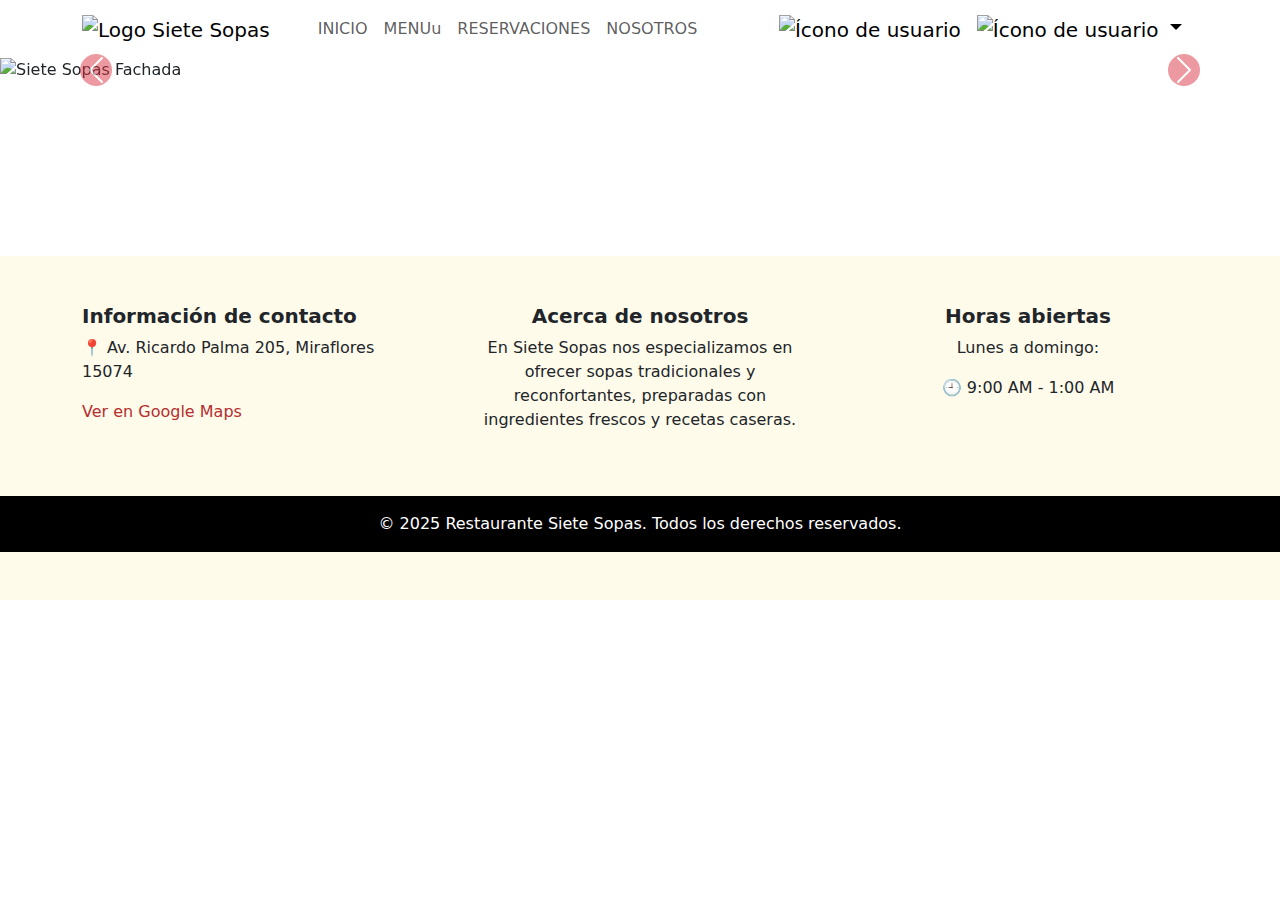
<file: src/main/resources/templates/index.html>
<!DOCTYPE html>
<html lang="es" xmlns:th="http://www.thymeleaf.org">
  <head>
    <meta charset="UTF-8" />
    <meta name="viewport" content="width=device-width, initial-scale=1.0" />
    <title>Inicio - Siete Sopas</title>

    <!-- Bootstrap CSS -->
    <link
      href="https://cdn.jsdelivr.net/npm/bootstrap@5.3.3/dist/css/bootstrap.min.css"
      rel="stylesheet" />
    <link rel="stylesheet" th:href="@{/css/styles.css}" />
  </head>

  <body>
    <!-- Navbar -->
    <header class="top-navbar">
      <nav class="navbar navbar-expand-lg navbar-light">
        <div class="container">
          <a class="navbar-brand" th:href="@{/}">
            <img th:src="@{/images/47sopas.png}" alt="Logo Siete Sopas" />
          </a>
          <button
            class="navbar-toggler"
            type="button"
            data-bs-toggle="collapse"
            data-bs-target="#navbarNav">
            <span class="navbar-toggler-icon"></span>
          </button>
          <div class="collapse navbar-collapse" id="navbarNav">
            <ul class="navbar-nav me-auto ms-4">
              <li class="nav-item">
                <a class="nav-link" th:href="@{/}">INICIO</a>
              </li>
              <li class="nav-item">
                <a class="nav-link" th:href="@{/menu}">MENUu</a>
              </li>
              <li class="nav-item">
                <a class="nav-link" th:href="@{/reservaciones}"
                  >RESERVACIONES</a
                >
              </li>
              <li class="nav-item">
                <a class="nav-link" th:href="@{/nosotros}">NOSOTROS</a>
              </li>
            </ul>
            <!-- Lógica de Login/Logout a la derecha -->
            <div sec:authorize="!isAuthenticated()">
              <a class="navbar-brand login-icon" th:href="@{/login}">
                <img th:src="@{/images/user3.png}" alt="Ícono de usuario" />
              </a>
            </div>
            <!-- Si el usuario SÍ está autenticado, dropdown con opciones -->
            <div sec:authorize="isAuthenticated()" class="dropdown">
              <a
                class="navbar-brand login-icon dropdown-toggle"
                href="#"
                role="button"
                data-bs-toggle="dropdown"
                aria-expanded="false">
                <img th:src="@{/images/user3.png}" alt="Ícono de usuario" />
              </a>
              <ul class="dropdown-menu dropdown-menu-end">
                <li>
                  <span class="dropdown-header"
                    >Hola,
                    <strong sec:authentication="name">Usuario</strong></span
                  >
                </li>
                <li><hr class="dropdown-divider" /></li>
                <li>
                  <a class="dropdown-item" th:href="@{/perfil}">Mi Perfil</a>
                </li>
                <li sec:authorize="hasRole('ADMIN')">
                  <a class="dropdown-item" th:href="@{/admin}">Panel Admin</a>
                </li>
                <li><hr class="dropdown-divider" /></li>
                <li>
                  <form
                    th:action="@{/logout}"
                    method="post"
                    class="d-inline w-100">
                    <button class="dropdown-item text-danger" type="submit">
                      Cerrar Sesión
                    </button>
                  </form>
                </li>
              </ul>
            </div>
          </div>
        </div>
      </nav>
    </header>

    <!-- Carrusel Responsive -->
    <div
      id="carruselPrincipal"
      class="carousel slide carousel-fade carrusel-solapado"
      data-bs-ride="carousel">
      <div class="carousel-inner">
        <!-- Slide 1 -->
        <div class="carousel-item active">
          <img
            th:src="@{/images/sede.jpg}"
            class="d-block w-100 img-fluid"
            alt="Siete Sopas Fachada" />
          <div class="carousel-caption custom-caption text-start">
            <h2 class="fw-bold">SEDE MIRAFLORES</h2>
            <p>Tradición peruana servida en cada plato y sopa</p>
            <a th:href="@{/reservaciones}" class="btn btn-success"
              >RESERVAR MESA</a
            >
          </div>
        </div>

        <!-- Slide 2 -->
        <div class="carousel-item">
          <img
            th:src="@{/images/menu1.jpg}"
            class="d-block w-100 img-fluid"
            alt="Plato de sopa" />
          <div class="carousel-caption custom-caption text-start">
            <h2 class="fw-bold">¡Tu mesa te espera!</h2>
            <p>Abiertos siempre, listos para servirte</p>
            <a th:href="@{/reservaciones}" class="btn btn-success"
              >RESERVAR MESA</a
            >
          </div>
        </div>
      </div>

      <!-- Controles -->
      <button
        class="carousel-control-prev"
        type="button"
        data-bs-target="#carruselPrincipal"
        data-bs-slide="prev">
        <span
          class="carousel-control-prev-icon bg-danger p-2 rounded-circle"></span>
      </button>
      <button
        class="carousel-control-next"
        type="button"
        data-bs-target="#carruselPrincipal"
        data-bs-slide="next">
        <span
          class="carousel-control-next-icon bg-danger p-2 rounded-circle"></span>
      </button>
    </div>

    <!-- Reel embed  -->
    <section id="menu" class="reel-section text-white py-5">
      <div class="container text-center">
        <h2 class="mb-4 text-white fw-bold">Reel destacado</h2>

        <div class="d-flex justify-content-center">
          <blockquote
            class="instagram-media"
            data-instgrm-permalink="https://www.instagram.com/reel/C_049GiSbTI/"
            data-instgrm-version="14"
            style="
              background: #fff;
              border: 0;
              max-width: 540px;
              width: 100%;
            "></blockquote>
        </div>

        <script async src="//www.instagram.com/embed.js"></script>
      </div>
    </section>

    <!-- Footer -->
    <footer style="background-color: #fffbeb" class="text-dark pt-5 pb-5">
      <div class="container">
        <div class="row gx-5">
          <!-- Columna 1: Contacto -->
          <div class="col-md-4 mb-4 px-4 texto-justificado">
            <h5 class="fw-bold">Información de contacto</h5>
            <div class="texto-justificado">
              <p>📍 Av. Ricardo Palma 205, Miraflores 15074</p>
              <p>
                <a
                  href="https://maps.app.goo.gl/gfmHHgNU4oSQq1CS7"
                  target="_blank"
                  style="color: #b52e2e; text-decoration: none">
                  Ver en Google Maps
                </a>
              </p>
            </div>
          </div>

          <!-- Columna 2: Nosotros -->
          <div class="col-md-4 mb-4 px-4 text-center">
            <h5 class="fw-bold">Acerca de nosotros</h5>
            <div class="texto-justificado">
              <p>
                En Siete Sopas nos especializamos en ofrecer sopas tradicionales
                y reconfortantes, preparadas con ingredientes frescos y recetas
                caseras. <br />
              </p>
            </div>
          </div>

          <!-- Columna 3: Horario -->
          <div class="col-md-4 mb-4 px-4 text-center">
            <h5 class="fw-bold">Horas abiertas</h5>
            <div class="horario">
              <p>Lunes a domingo:</p>
              <p>🕘 9:00 AM - 1:00 AM</p>
            </div>
          </div>
        </div>
      </div>

      <!-- Línea inferior -->
      <div
        class="text-center text-white py-3 mt-4"
        style="background-color: #000">
        <p class="mb-0">
          &copy; 2025 Restaurante Siete Sopas. Todos los derechos reservados.
        </p>
      </div>
    </footer>

    <!-- Bootstrap JS Bundle -->
    <script src="https://cdn.jsdelivr.net/npm/bootstrap@5.3.3/dist/js/bootstrap.bundle.min.js"></script>

    <!-- Carga el script de Instagram para mostrar el post -->
    <script async src="//www.instagram.com/embed.js"></script>
  </body>
</html>
</file>
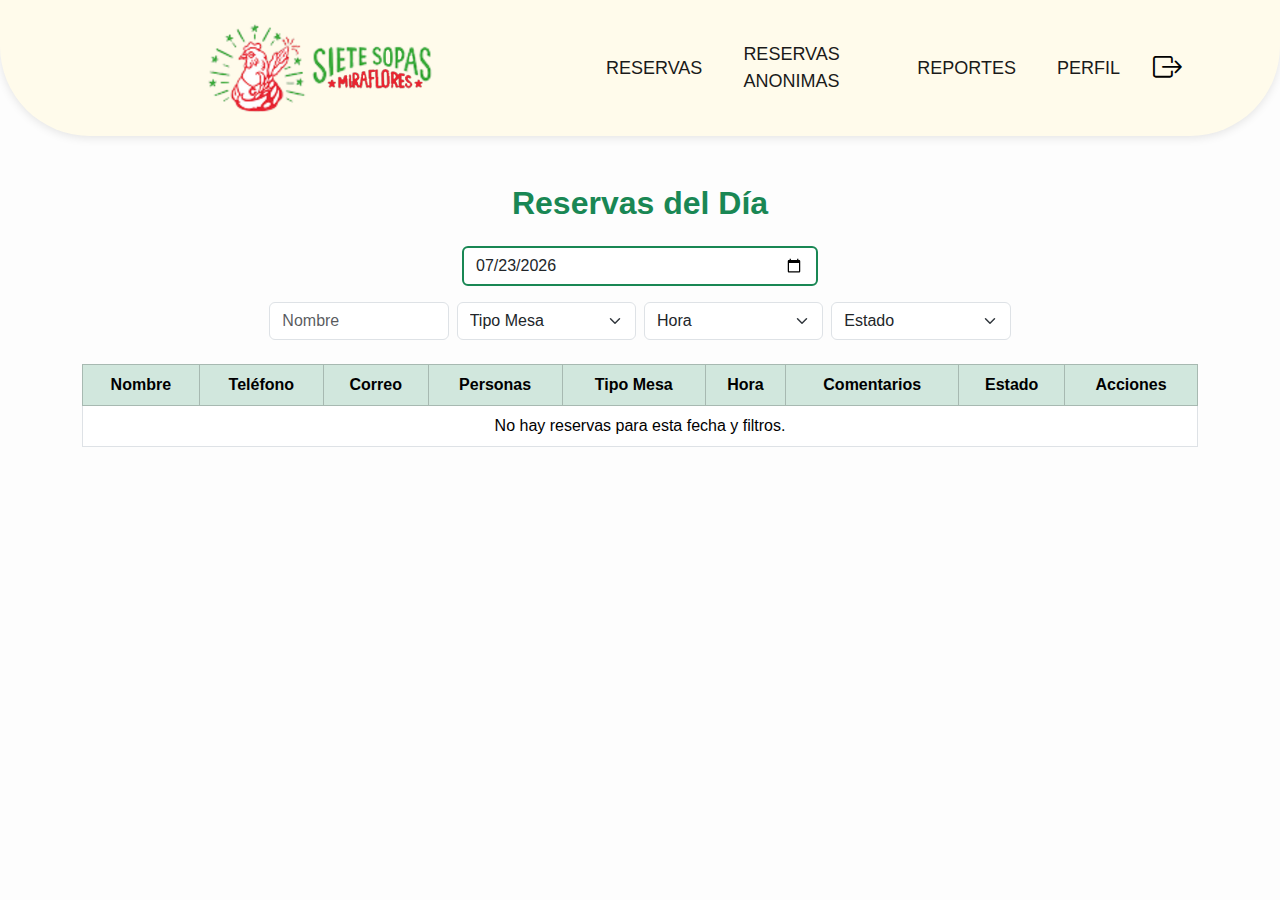
<file: src/main/resources/static/admin.html>
<!DOCTYPE html>
<html lang="es">

<head>
    <meta charset="UTF-8" />
    <meta name="viewport" content="width=device-width, initial-scale=1.0" />
    <title>Intranet - Reservas</title>
    <link href="https://cdn.jsdelivr.net/npm/bootstrap@5.3.3/dist/css/bootstrap.min.css" rel="stylesheet" />
    <link rel="stylesheet" href="css/styles.css" />
    <link rel="stylesheet" href="https://cdn.jsdelivr.net/npm/bootstrap-icons@1.10.5/font/bootstrap-icons.css">
</head>

<body>

    <!-- Navbar -->
    <header class="top-navbar">
        <nav class="navbar navbar-expand-lg navbar-light">
            <div class="container">
                <a class="navbar-brand" href="index.html">
                    <img src="images/47sopas.png" alt="Logo Siete Sopas" />
                </a>
                <button class="navbar-toggler" type="button" data-bs-toggle="collapse" data-bs-target="#navbarNav">
                    <span class="navbar-toggler-icon"></span>
                </button>
                <div class="collapse navbar-collapse" id="navbars-rs-food">
                    <ul class="navbar-nav me-auto ms-4">
                        <li class="nav-item"><a class="nav-link" href="admin.html">RESERVAS</a></li>
                        <li class="nav-item"><a class="nav-link" href="reservasanonimas.html">RESERVAS ANONIMAS</a></li>
                        <li class="nav-item"><a class="nav-link" href="reportes.html">REPORTES</a></li>
                        <li class="nav-item"><a class="nav-link" href="perfil.html">PERFIL</a></li>
                    </ul>
                    <a class="navbar-brand login-icon" href="login.html" title="Cerrar sesión">
                        <i class="bi bi-box-arrow-right" style="font-size: 1.8rem;"></i>
                    </a>
                </div>
            </div>
        </nav>
    </header>

    <div class="container mt-5">
        <h2 class="text-success text-center mb-4 fw-bold">Reservas del Día</h2>

        <!-- Filtro por fecha -->
        <div class="row mb-3">
            <div class="col-md-4 offset-md-4">
                <input type="date" class="form-control" id="filtroFecha" />
            </div>
        </div>

        <!-- Filtros adicionales -->
        <div class="row justify-content-center mb-4 g-2">
            <div class="col-md-2">
                <input type="text" class="form-control" id="filtroNombre" placeholder="Nombre" />
            </div>
            <div class="col-md-2">
                <select class="form-select" id="filtroTipoMesa">
                    <option value="">Tipo Mesa</option>
                    <option value="comun">Común</option>
                    <option value="terraza">Terraza</option>
                </select>
            </div>
            <div class="col-md-2">
                <select class="form-select" id="filtroHora">
                    <option value="">Hora</option>
                    <option value="12:00 - 14:00">12:00 - 14:00</option>
                    <option value="20:00 - 22:00">20:00 - 22:00</option>
                </select>
            </div>
            <div class="col-md-2">
                <select class="form-select" id="filtroEstado">
                    <option value="">Estado</option>
                    <option value="confirmada">Confirmada</option>
                    <option value="no se presentó">No se presentó</option>
                </select>
            </div>
        </div>

        <!-- Tabla de reservas -->
        <div class="table-responsive">
            <table class="table table-bordered table-hover">
                <thead class="table-success">
                    <tr>
                        <th>Nombre</th>
                        <th>Teléfono</th>
                        <th>Correo</th>
                        <th>Personas</th>
                        <th>Tipo Mesa</th>
                        <th>Hora</th>
                        <th>Comentarios</th>
                        <th>Estado</th>
                        <th>Acciones</th>
                    </tr>
                </thead>
                <tbody id="tablaReservas"></tbody>
            </table>
        </div>
    </div>

    <script>
        const reservas = [
            {
                id: 1, nombre: "Juan Pérez", telefono: "987654321", correo: "juan@example.com",
                personas: 4, tipoMesa: "terraza", hora: "12:00 - 14:00", fecha: "2025-06-14",
                comentarios: "Cumpleaños", estado: "confirmada"
            },
            {
                id: 2, nombre: "Ana Gómez", telefono: "954123456", correo: "ana@example.com",
                personas: 6, tipoMesa: "comun", hora: "20:00 - 22:00", fecha: "2025-06-14",
                comentarios: "", estado: "confirmada"
            }
        ];

        function mostrarReservas(fecha) {
            const tbody = document.getElementById("tablaReservas");
            tbody.innerHTML = "";
            const nombre = document.getElementById("filtroNombre").value.toLowerCase();
            const tipoMesa = document.getElementById("filtroTipoMesa").value;
            const hora = document.getElementById("filtroHora").value;
            const estado = document.getElementById("filtroEstado").value;

            const filtradas = reservas.filter(r =>
                r.fecha === fecha &&
                (nombre === "" || r.nombre.toLowerCase().includes(nombre)) &&
                (tipoMesa === "" || r.tipoMesa === tipoMesa) &&
                (hora === "" || r.hora === hora) &&
                (estado === "" || r.estado === estado)
            );

            if (filtradas.length === 0) {
                tbody.innerHTML = "<tr><td colspan='9' class='text-center'>No hay reservas para esta fecha y filtros.</td></tr>";
                return;
            }

            filtradas.forEach(r => {
                const fila = document.createElement("tr");
                fila.innerHTML = `
                    <td>${r.nombre}</td>
                    <td>${r.telefono}</td>
                    <td>${r.correo}</td>
                    <td>${r.personas}</td>
                    <td>${r.tipoMesa}</td>
                    <td>${r.hora}</td>
                    <td>${r.comentarios || '-'}</td>
                    <td class="fw-bold text-capitalize">${r.estado}</td>
                    <td>
                        <button class="btn btn-sm btn-success me-1" onclick="actualizarEstado(${r.id}, 'se presentó')">
                            <i class="bi bi-check-circle"> Se presentó </i>
                        </button>
                        <button class="btn btn-sm btn-danger" onclick="actualizarEstado(${r.id}, 'no se presentó')">
                            <i class="bi bi-x-circle"> No se presentó </i>
                        </button>
                    </td>
                `;
                tbody.appendChild(fila);
            });
        }

        function actualizarEstado(id, nuevoEstado) {
            const reserva = reservas.find(r => r.id === id);
            if (reserva) {
                reserva.estado = nuevoEstado;
                const fechaActual = document.getElementById("filtroFecha").value;
                mostrarReservas(fechaActual);
            }
        }

        window.addEventListener("DOMContentLoaded", () => {
            const inputFecha = document.getElementById("filtroFecha");
            const hoy = new Date().toISOString().split("T")[0];
            inputFecha.value = hoy;
            mostrarReservas(hoy);
        });

        document.getElementById("filtroFecha").addEventListener("change", function () {
            mostrarReservas(this.value);
        });

        ["filtroNombre", "filtroTipoMesa", "filtroHora", "filtroEstado"].forEach(id => {
            document.getElementById(id).addEventListener("change", () => {
                const fecha = document.getElementById("filtroFecha").value;
                mostrarReservas(fecha);
            });
        });
    </script>

    <script src="https://cdn.jsdelivr.net/npm/bootstrap@5.3.3/dist/js/bootstrap.bundle.min.js"></script>
</body>

</html>
</file>
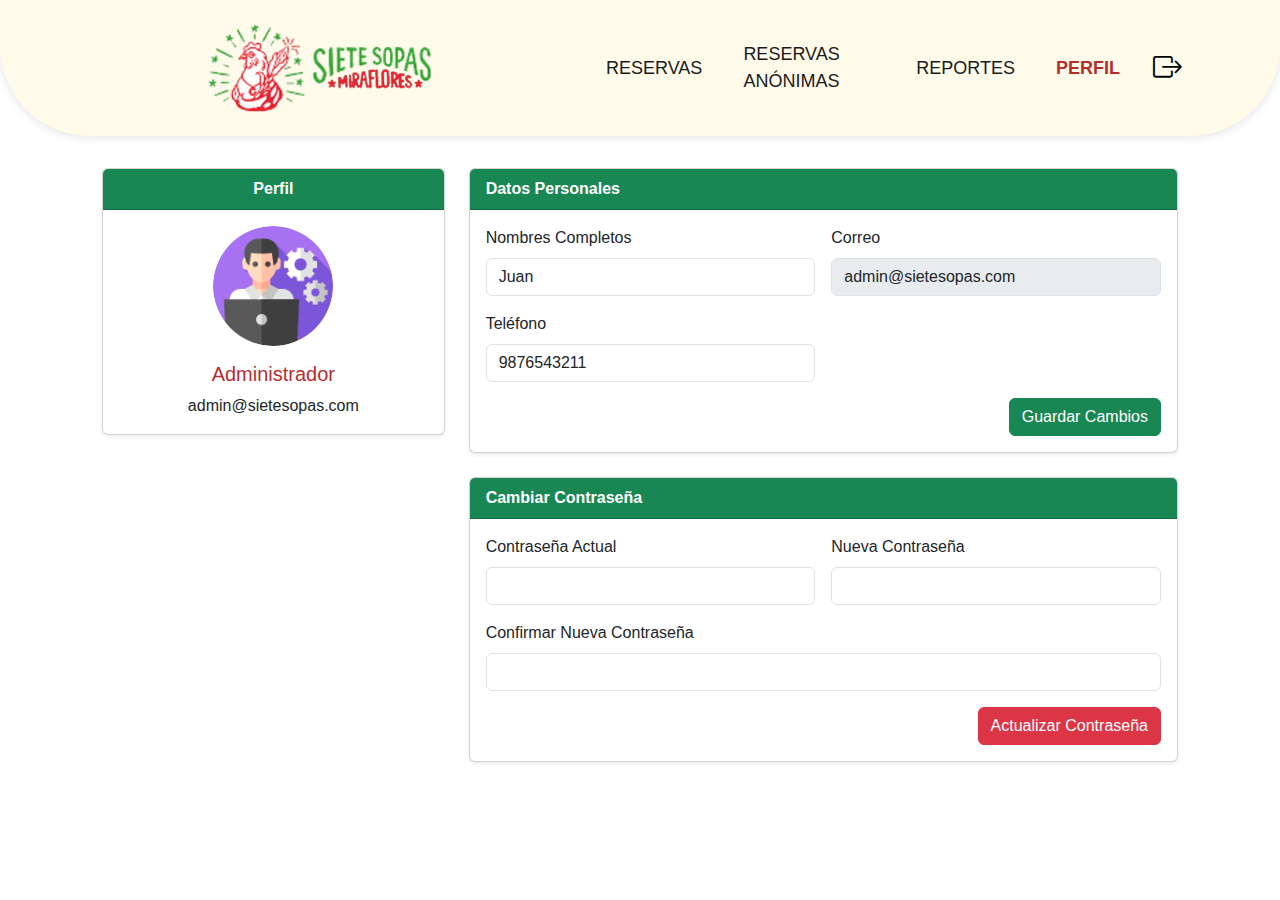
<file: src/main/resources/static/perfil.html>
<!DOCTYPE html>
<html lang="es">
  <head>
    <meta charset="UTF-8" />
    <meta name="viewport" content="width=device-width, initial-scale=1.0" />
    <title>Perfil del Administrador</title>
    <link
      href="https://cdn.jsdelivr.net/npm/bootstrap@5.3.2/dist/css/bootstrap.min.css"
      rel="stylesheet" />
    <link
      rel="stylesheet"
      href="https://cdn.jsdelivr.net/npm/bootstrap-icons/font/bootstrap-icons.css" />
    <link rel="stylesheet" href="css/styles.css" />
    <link rel="stylesheet" href="css/perfil.css" />
  </head>
  <body>
    <!-- Navbar -->
    <header class="top-navbar">
      <nav class="navbar navbar-expand-lg navbar-light">
        <div class="container">
          <a class="navbar-brand" href="index.html">
            <img src="images/47sopas.png" alt="Logo Siete Sopas" />
          </a>
          <button
            class="navbar-toggler"
            type="button"
            data-bs-toggle="collapse"
            data-bs-target="#navbarNav">
            <span class="navbar-toggler-icon"></span>
          </button>
          <div class="collapse navbar-collapse" id="navbars-rs-food">
            <ul class="navbar-nav me-auto ms-4">
              <li class="nav-item">
                <a class="nav-link" href="admin.html">RESERVAS</a>
              </li>
              <li class="nav-item">
                <a class="nav-link" href="reservasanonimas.html"
                  >RESERVAS ANÓNIMAS</a
                >
              </li>
              <li class="nav-item">
                <a class="nav-link" href="reportes.html">REPORTES</a>
              </li>
              <li class="nav-item">
                <a class="nav-link active" href="perfil.html">PERFIL</a>
              </li>
            </ul>
            <a
              class="navbar-brand login-icon"
              href="login.html"
              title="Cerrar sesión">
              <i class="bi bi-box-arrow-right" style="font-size: 1.8rem"></i>
            </a>
          </div>
        </div>
      </nav>
    </header>

    <!-- Perfil del Administrador -->
    <div class="container profile-container">
      <div class="row g-4">
        <!-- Información de Perfil -->
        <div class="col-md-4">
          <div class="card text-center shadow-sm">
            <div class="card-header">Perfil</div>
            <div class="card-body">
              <img
                src="images/admin-placeholder.png"
                class="rounded-circle mb-3"
                width="120"
                height="120"
                alt="Foto perfil" />
              <h5 class="card-title">Administrador</h5>
              <p class="card-text">admin@sietesopas.com</p>
            </div>
          </div>
        </div>

        <!-- Datos personales -->
        <div class="col-md-8">
          <div class="card shadow-sm">
            <div class="card-header">Datos Personales</div>
            <div class="card-body">
              <form id="form-perfil">
                <div class="row g-3">
                  <div class="col-md-6">
                    <label class="form-label">Nombres Completos</label>
                    <input
                      type="text"
                      class="form-control"
                      value="Juan"
                      required />
                  </div>
                  <div class="col-md-6">
                    <label class="form-label">Correo</label>
                    <input
                      type="email"
                      class="form-control"
                      value="admin@sietesopas.com"
                      disabled />
                  </div>
                  <div class="col-md-6">
                    <label class="form-label">Teléfono</label>
                    <input
                      type="text"
                      class="form-control"
                      value="9876543211" />
                  </div>
                  <div class="col-12 d-flex justify-content-end mt-3">
                    <button type="submit" class="btn btn-success">
                      Guardar Cambios
                    </button>
                  </div>
                </div>
              </form>
            </div>
          </div>

          <!-- Cambiar contraseña -->
          <div class="card shadow-sm mt-4">
            <div class="card-header">Cambiar Contraseña</div>
            <div class="card-body">
              <form id="form-password">
                <div class="row g-3">
                  <div class="col-md-6">
                    <label class="form-label">Contraseña Actual</label>
                    <input type="password" class="form-control" required />
                  </div>
                  <div class="col-md-6">
                    <label class="form-label">Nueva Contraseña</label>
                    <input type="password" class="form-control" required />
                  </div>
                  <div class="col-md-12">
                    <label class="form-label">Confirmar Nueva Contraseña</label>
                    <input type="password" class="form-control" required />
                  </div>
                  <div class="col-12 d-flex justify-content-end mt-3">
                    <button type="submit" class="btn btn-danger">
                      Actualizar Contraseña
                    </button>
                  </div>
                </div>
              </form>
            </div>
          </div>
        </div>
      </div>
    </div>

    <!-- Scripts -->
    <script src="https://cdn.jsdelivr.net/npm/bootstrap@5.3.2/dist/js/bootstrap.bundle.min.js"></script>
    <script>
      document
        .getElementById("form-perfil")
        .addEventListener("submit", function (e) {
          e.preventDefault();
          alert("Perfil actualizado correctamente.");
        });

      document
        .getElementById("form-password")
        .addEventListener("submit", function (e) {
          e.preventDefault();
          // Lógica de validación o llamada backend
          alert("Contraseña actualizada.");
        });
    </script>
  </body>
</html>
</file>
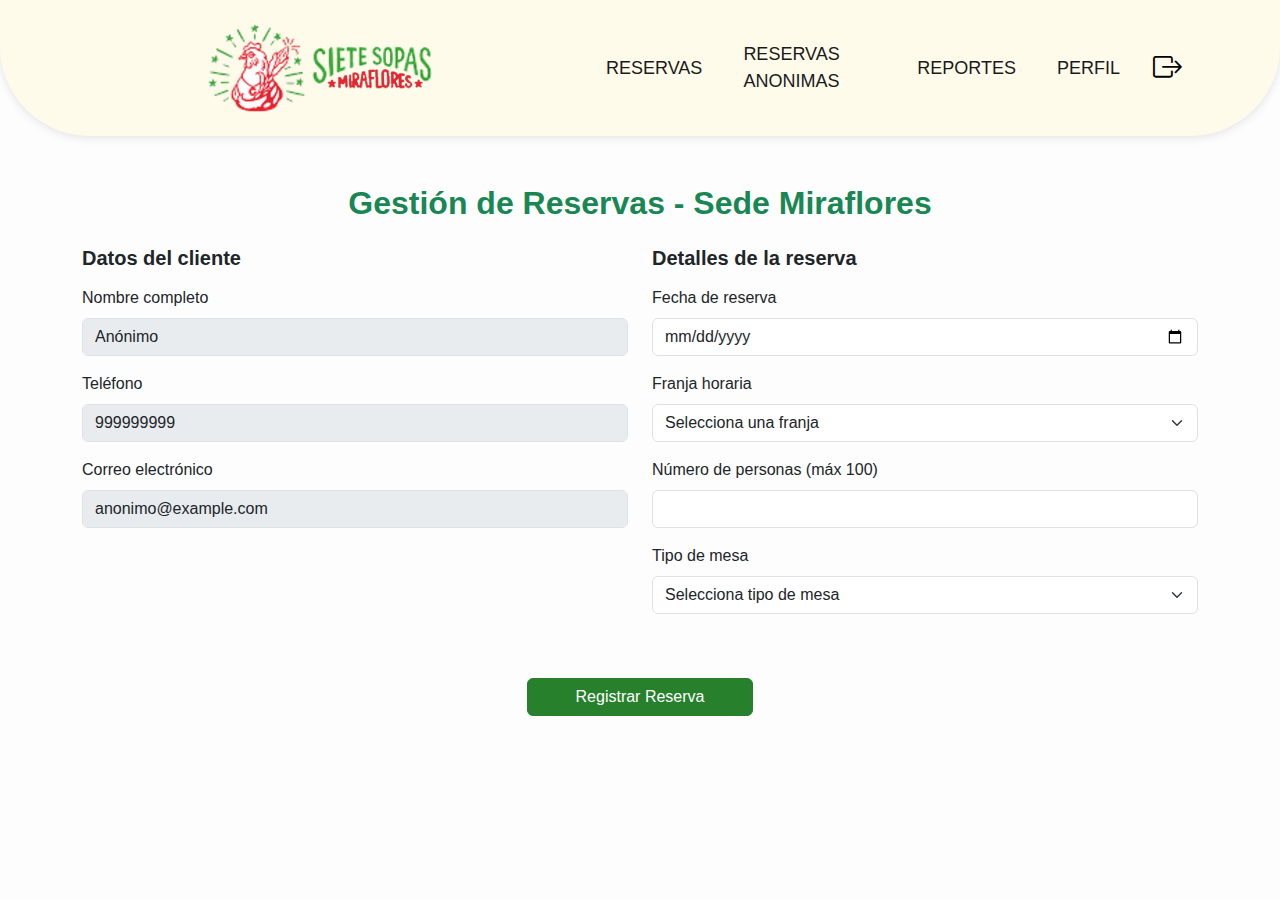
<file: src/main/resources/static/reservasanonimas.html>
<!DOCTYPE html>
<html lang="en">

<head>
    <meta charset="UTF-8">
    <meta name="viewport" content="width=device-width, initial-scale=1.0">
    <title>Gestión de Reservas - Admin</title>
    <link href="https://cdn.jsdelivr.net/npm/bootstrap@5.3.3/dist/css/bootstrap.min.css" rel="stylesheet" />
    <link rel="stylesheet" href="css/styles.css" />
    <link rel="stylesheet" href="https://cdn.jsdelivr.net/npm/bootstrap-icons@1.10.5/font/bootstrap-icons.css">
</head>

<body>
    <!-- Navbar -->
    <header class="top-navbar">
        <nav class="navbar navbar-expand-lg navbar-light">
            <div class="container">
                <a class="navbar-brand" href="index.html">
                    <img src="images/47sopas.png" alt="Logo Siete Sopas" />
                </a>
                <button class="navbar-toggler" type="button" data-bs-toggle="collapse" data-bs-target="#navbarNav">
                    <span class="navbar-toggler-icon"></span>
                </button>
                <div class="collapse navbar-collapse" id="navbars-rs-food">
                    <ul class="navbar-nav me-auto ms-4">
                        <li class="nav-item"><a class="nav-link" href="admin.html">RESERVAS</a></li>
                        <li class="nav-item"><a class="nav-link" href="reservasanonimas.html">RESERVAS ANONIMAS</a></li>
                        <li class="nav-item"><a class="nav-link" href="reportes.html">REPORTES</a></li>
                        <li class="nav-item"><a class="nav-link" href="perfil.html">PERFIL</a></li>
                    </ul>
                    <a class="navbar-brand login-icon" href="login.html" title="Cerrar sesión">
                        <i class="bi bi-box-arrow-right" style="font-size: 1.8rem;"></i>
                    </a>
                </div>
            </div>
        </nav>
    </header>
    <!-- Gestión de Reservas Admin -->
    <div class="container mt-5 mb-5">
        <h2 class="text-success text-center text-primary mb-4 fw-bold">Gestión de Reservas - Sede Miraflores</h2>
        <form id="adminReservaForm">
            <div class="row">
                <!-- Datos del cliente -->
                <div class="col-md-6 mb-4">
                    <h5 class="fw-bold mb-3">Datos del cliente</h5>
                    <div class="mb-3">
                        <label for="nombre" class="form-label">Nombre completo</label>
                        <input type="text" class="form-control" id="nombre" value="Anónimo" disabled />
                    </div>
                    <div class="mb-3">
                        <label for="telefono" class="form-label">Teléfono</label>
                        <input type="tel" class="form-control" id="telefono" value="999999999" disabled />
                    </div>
                    <div class="mb-3">
                        <label for="correo" class="form-label">Correo electrónico</label>
                        <input type="email" class="form-control" id="correo" value="anonimo@example.com" disabled />
                    </div>
                </div>

                <!-- Detalles de reserva -->
                <div class="col-md-6 mb-4">
                    <h5 class="fw-bold mb-3">Detalles de la reserva</h5>
                    <div class="mb-3">
                        <label for="fecha" class="form-label">Fecha de reserva</label>
                        <input type="date" class="form-control" id="fecha" required />
                    </div>
                    <div class="mb-3">
                        <label for="hora" class="form-label">Franja horaria</label>
                        <select class="form-select" id="hora" required></select>
                    </div>
                    <div class="mb-3">
                        <label for="personas" class="form-label">Número de personas (máx 100)</label>
                        <input type="number" class="form-control" id="personas" min="1" max="100" required />
                    </div>
                    <div class="mb-3">
                        <label for="tipoMesa" class="form-label">Tipo de mesa</label>
                        <select class="form-select" id="tipoMesa" required>
                            <option value="">Selecciona tipo de mesa</option>
                            <option value="comun">Mesa común</option>
                            <option value="terraza">Mesa en terraza</option>
                            <option value="privada">Mesa privada</option>
                            <option value="ventana">Mesa cerca a ventana</option>
                        </select>
                    </div>
                </div>
            </div>

            <div class="text-center mt-4">
                <button type="submit" class="btn btn-success px-5">Registrar Reserva</button>
            </div>
        </form>
    </div>


    <script>
    const fechaInput = document.getElementById("fecha");
    const personasInput = document.getElementById("personas");
    const tipoMesaSelect = document.getElementById("tipoMesa");
    const horaSelect = document.getElementById("hora");
    const adminReservaForm = document.getElementById("adminReservaForm");

    // Horarios disponibles con control de personas y mesas
    const disponibilidad = {
        "10:00": { totalPersonas: 0, mesas: { comun: 5, terraza: 5, privada: 5, ventana: 5 } },
        "12:00": { totalPersonas: 0, mesas: { comun: 5, terraza: 5, privada: 5, ventana: 5 } },
        "14:00": { totalPersonas: 0, mesas: { comun: 5, terraza: 5, privada: 5, ventana: 5 } },
        "16:00": { totalPersonas: 0, mesas: { comun: 5, terraza: 5, privada: 5, ventana: 5 } },
        "18:00": { totalPersonas: 0, mesas: { comun: 5, terraza: 5, privada: 5, ventana: 5 } },
        "20:00": { totalPersonas: 0, mesas: { comun: 5, terraza: 5, privada: 5, ventana: 5 } },
        "22:00": { totalPersonas: 0, mesas: { comun: 5, terraza: 5, privada: 5, ventana: 5 } }
    };

    function actualizarOpcionesHorario() {
        horaSelect.innerHTML = '<option value="">Selecciona una franja</option>';
        for (let hora in disponibilidad) {
            const totalPersonas = disponibilidad[hora].totalPersonas;
            const totalMesas = Object.values(disponibilidad[hora].mesas).reduce((a, b) => a + b, 0);
            const option = document.createElement("option");
            option.value = hora;
            option.textContent = `${hora} - ${totalMesas} mesa(s) disponibles`;
            option.disabled = totalMesas <= 0 || totalPersonas >= 100;
            horaSelect.appendChild(option);
        }
    }

    function actualizarOpcionesTipoMesa(horaSeleccionada) {
        tipoMesaSelect.innerHTML = '<option value="">Selecciona tipo de mesa</option>';
        const mesas = disponibilidad[horaSeleccionada].mesas;
        for (let tipo in mesas) {
            const disponibles = mesas[tipo];
            const option = document.createElement("option");
            option.value = tipo;
            option.textContent = `${capitalizar(tipo)} - ${disponibles} disponibles`;
            option.disabled = disponibles <= 0;
            tipoMesaSelect.appendChild(option);
        }
    }

    function capitalizar(texto) {
        return texto.charAt(0).toUpperCase() + texto.slice(1);
    }

    adminReservaForm.addEventListener("submit", function (e) {
        e.preventDefault();
        const hora = horaSelect.value;
        const personas = parseInt(personasInput.value);
        const tipoMesa = tipoMesaSelect.value;

        if (!hora || isNaN(personas) || !tipoMesa) {
            alert("❌ Por favor completa todos los campos correctamente.");
            return;
        }

        const mesasRequeridas = Math.ceil(personas / 5);
        const estado = disponibilidad[hora];

        if (estado.totalPersonas + personas > 100) {
            alert("❌ No puedes exceder la capacidad máxima de 100 personas por franja horaria.");
            return;
        }

        if (estado.mesas[tipoMesa] < mesasRequeridas) {
            alert(`❌ No hay suficientes mesas tipo '${tipoMesa}' disponibles. Quedan ${estado.mesas[tipoMesa]}.`);
            return;
        }

        // Registrar reserva
        estado.totalPersonas += personas;
        estado.mesas[tipoMesa] -= mesasRequeridas;

        alert(`✅ ¡Reserva registrada con éxito para ${personas} persona(s) usando ${mesasRequeridas} mesa(s) tipo '${tipoMesa}'!`);
        this.reset();
        actualizarOpcionesHorario();
        if (hora) actualizarOpcionesTipoMesa(hora);
    });

    horaSelect.addEventListener("change", () => {
        const horaSeleccionada = horaSelect.value;
        if (horaSeleccionada) {
            actualizarOpcionesTipoMesa(horaSeleccionada);
        } else {
            tipoMesaSelect.innerHTML = '<option value="">Selecciona tipo de mesa</option>';
        }
    });

    window.addEventListener("DOMContentLoaded", () => {
        const hoy = new Date();
        const min = hoy.toISOString().split("T")[0];
        const max = `${hoy.getFullYear()}-12-31`;
        fechaInput.setAttribute("min", min);
        fechaInput.setAttribute("max", max);
        actualizarOpcionesHorario();
    });
</script>


</body>

</html>
</file>
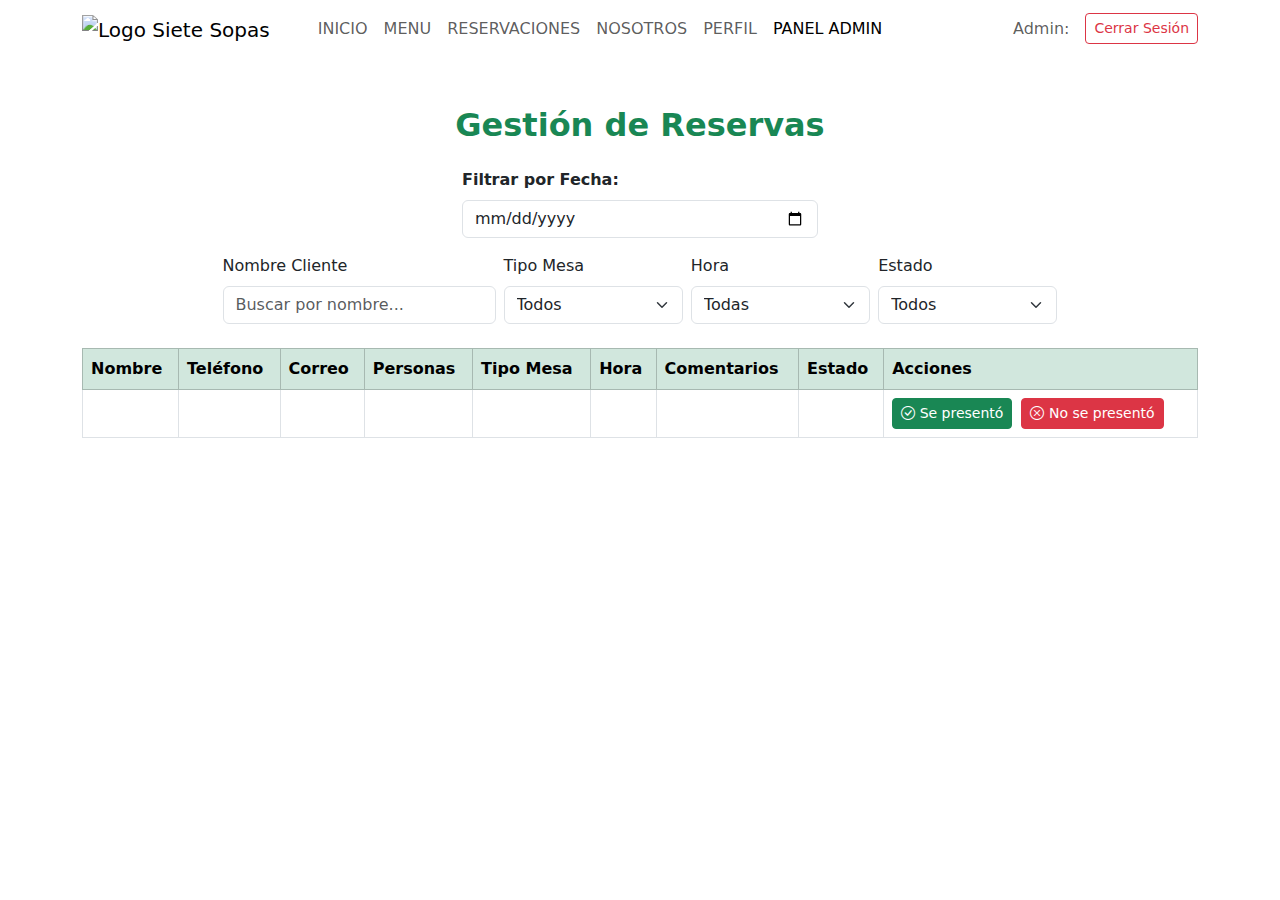
<file: src/main/resources/templates/admin.html>
<!DOCTYPE html>
<html
  lang="es"
  xmlns:th="http://www.thymeleaf.org"
  xmlns:sec="http://www.thymeleaf.org/extras/spring-security">
  <head>
    <meta charset="UTF-8" />
    <meta name="viewport" content="width=device-width, initial-scale=1.0" />
    <title>Intranet - Reservas</title>
    <link
      href="https://cdn.jsdelivr.net/npm/bootstrap@5.3.3/dist/css/bootstrap.min.css"
      rel="stylesheet" />
    <link th:href="@{/css/styles.css}" rel="stylesheet" />
    <link
      rel="stylesheet"
      href="https://cdn.jsdelivr.net/npm/bootstrap-icons@1.10.5/font/bootstrap-icons.css" />
  </head>

  <body>
    <!-- Navbar -->
    <header class="top-navbar">
      <nav class="navbar navbar-expand-lg navbar-light">
        <div class="container">
          <a class="navbar-brand" th:href="@{/}">
            <img th:src="@{/images/47sopas.png}" alt="Logo Siete Sopas" />
          </a>
          <button
            class="navbar-toggler"
            type="button"
            data-bs-toggle="collapse"
            data-bs-target="#navbarNav">
            <span class="navbar-toggler-icon"></span>
          </button>
          <div class="collapse navbar-collapse" id="navbarNav">
            <ul class="navbar-nav me-auto ms-4">
              <li class="nav-item">
                <a class="nav-link" th:href="@{/}">INICIO</a>
              </li>
              <li class="nav-item">
                <a class="nav-link" th:href="@{/menu}">MENU</a>
              </li>
              <li class="nav-item">
                <a class="nav-link" th:href="@{/reservaciones}"
                  >RESERVACIONES</a
                >
              </li>
              <li class="nav-item">
                <a class="nav-link" th:href="@{/nosotros}">NOSOTROS</a>
              </li>
              <li class="nav-item" sec:authorize="isAuthenticated()">
                <a class="nav-link" th:href="@{/perfil}">PERFIL</a>
              </li>
              <li class="nav-item" sec:authorize="hasRole('ADMIN')">
                <a class="nav-link active" th:href="@{/admin}">PANEL ADMIN</a>
              </li>
            </ul>
            <div
              sec:authorize="isAuthenticated()"
              class="d-flex align-items-center">
              <span class="navbar-text me-3">
                Admin: <strong sec:authentication="name"></strong>
              </span>
              <form th:action="@{/logout}" method="post" class="d-inline">
                <button class="btn btn-outline-danger btn-sm" type="submit">
                  Cerrar Sesión
                </button>
              </form>
            </div>
          </div>
        </div>
      </nav>
    </header>

    <div class="container mt-5">
      <h2 class="text-success text-center mb-4 fw-bold">Gestión de Reservas</h2>

      <div class="row mb-3">
        <div class="col-md-4 offset-md-4">
          <label for="filtroFecha" class="form-label fw-bold"
            >Filtrar por Fecha:</label
          >
          <input
            type="date"
            class="form-control"
            id="filtroFecha"
            th:value="${fechaSeleccionada}" />
        </div>
      </div>

      <!-- Aquí podrías añadir más filtros si lo deseas en el futuro -->

      <div class="row justify-content-center mb-4 g-2">
        <div class="col-md-3">
          <label for="filtroNombre" class="form-label">Nombre Cliente</label>
          <input
            type="text"
            class="form-control"
            id="filtroNombre"
            placeholder="Buscar por nombre..." />
        </div>
        <div class="col-md-2">
          <label for="filtroTipoMesa" class="form-label">Tipo Mesa</label>
          <select class="form-select" id="filtroTipoMesa">
            <option value="">Todos</option>
            <option
              th:each="tipo : ${tiposDeMesa}"
              th:value="${tipo.idTipoMesa}"
              th:text="${tipo.nombre}"></option>
          </select>
        </div>
        <div class="col-md-2">
          <label for="filtroHora" class="form-label">Hora</label>
          <select class="form-select" id="filtroHora">
            <option value="">Todas</option>
            <option
              th:each="franja : ${franjasHorarias}"
              th:value="${franja.idFranja}"
              th:text="${franja.franjaHoraria}"></option>
          </select>
        </div>
        <div class="col-md-2">
          <label for="filtroEstado" class="form-label">Estado</label>
          <select class="form-select" id="filtroEstado">
            <option value="">Todos</option>
            <option value="CONFIRMADA">Confirmada</option>
            <option value="SE PRESENTÓ">Se Presentó</option>
            <option value="NO SE PRESENTÓ">No se Presentó</option>
          </select>
        </div>
      </div>

      <div class="table-responsive">
        <table class="table table-bordered table-hover">
          <thead class="table-success">
            <tr>
              <th>Nombre</th>
              <th>Teléfono</th>
              <th>Correo</th>
              <th>Personas</th>
              <th>Tipo Mesa</th>
              <th>Hora</th>
              <th>Comentarios</th>
              <th>Estado</th>
              <th>Acciones</th>
            </tr>
          </thead>
          <tbody id="tablaReservas">
            <!-- Los datos se cargarán aquí con Thymeleaf y se actualizarán con JS -->
            <tr
              th:each="reserva : ${reservas}"
              th:id="'reserva-' + ${reserva.idReserva}">
              <td th:text="${reserva.nombreCliente}"></td>
              <td th:text="${reserva.telefonoCliente}"></td>
              <td th:text="${reserva.correoCliente}"></td>
              <td th:text="${reserva.numeroPersonas}"></td>
              <td th:text="${reserva.tipoMesa.nombre}"></td>
              <td th:text="${reserva.franja.franjaHoraria}"></td>
              <td th:text="${reserva.comentarios}"></td>
              <td
                class="fw-bold text-capitalize"
                th:text="${reserva.estado}"></td>
              <td>
                <button
                  class="btn btn-sm btn-success me-1"
                  th:onclick="|actualizarEstado(${reserva.idReserva}, 'SE PRESENTÓ')|">
                  <i class="bi bi-check-circle"></i> Se presentó
                </button>
                <button
                  class="btn btn-sm btn-danger"
                  th:onclick="|actualizarEstado(${reserva.idReserva}, 'NO SE PRESENTÓ')|">
                  <i class="bi bi-x-circle"></i> No se presentó
                </button>
              </td>
            </tr>
          </tbody>
        </table>
      </div>
    </div>

    <script>
      // Función para actualizar el estado de una reserva llamando a la API
      function actualizarEstado(idReserva, nuevoEstado) {
        const formData = new FormData();
        formData.append("idReserva", idReserva);
        formData.append("estado", nuevoEstado);

        fetch("/admin/api/reservas/actualizar-estado", {
          method: "POST",
          body: formData,
        })
          .then((response) => response.json())
          .then((data) => {
            if (data.status === "success") {
              // Actualizar la tabla sin recargar la página
              const fechaActual = document.getElementById("filtroFecha").value;
              cargarReservas(fechaActual);
              alert(data.message); // O mostrar una notificación más elegante
            } else {
              alert("Error: " + data.message);
            }
          })
          .catch((error) => console.error("Error:", error));
      }

      const filtros = {
        fecha: document.getElementById("filtroFecha"),
        nombre: document.getElementById("filtroNombre"),
        tipoMesa: document.getElementById("filtroTipoMesa"),
        hora: document.getElementById("filtroHora"),
        estado: document.getElementById("filtroEstado"),
      };

      function cargarReservas() {
        // Construye la URL con los parámetros de los filtros
        const params = new URLSearchParams({
          fecha: filtros.fecha.value,
          nombre: filtros.nombre.value,
          idTipoMesa: filtros.tipoMesa.value,
          idFranja: filtros.hora.value,
          estado: filtros.estado.value,
        });

        // Elimina parámetros vacíos para no enviar ?nombre=&idTipoMesa= etc.
        for (const [key, value] of [...params.entries()]) {
          if (!value) {
            params.delete(key);
          }
        }

        fetch(`/admin/api/reservas?${params.toString()}`)
          .then((response) => response.json())
          .then((data) => {
            const tbody = document.getElementById("tablaReservas");
            tbody.innerHTML = "";
            if (data.length === 0) {
              tbody.innerHTML =
                "<tr><td colspan='9' class='text-center'>No se encontraron reservas con los filtros aplicados.</td></tr>";
              return;
            }
            data.forEach((reserva) => {
              const fila = document.createElement("tr");
              fila.id = "reserva-" + reserva.idReserva;
              fila.innerHTML = `
                            <td>${reserva.nombreCliente}</td>
                            <td>${reserva.telefonoCliente}</td>
                            <td>${reserva.correoCliente}</td>
                            <td>${reserva.numeroPersonas}</td>
                            <td>${reserva.tipoMesa.nombre}</td>
                            <td>${reserva.franja.franjaHoraria}</td>
                            <td>${reserva.comentarios || "-"}</td>
                            <td class="fw-bold text-capitalize">${
                              reserva.estado
                            }</td>
                            <td>
                                <button class="btn btn-sm btn-success me-1" onclick="actualizarEstado(${
                                  reserva.idReserva
                                }, 'SE PRESENTÓ')">
                                    <i class="bi bi-check-circle"></i> Se presentó
                                </button>
                                <button class="btn btn-sm btn-danger" onclick="actualizarEstado(${
                                  reserva.idReserva
                                }, 'NO SE PRESENTÓ')">
                                    <i class="bi bi-x-circle"></i> No se presentó
                                </button>
                            </td>
                        `;
              tbody.appendChild(fila);
            });
          });
      }

      // Asigna el evento a todos los filtros para que recarguen la tabla al cambiar
      Object.values(filtros).forEach((input) => {
        input.addEventListener("change", cargarReservas);
      });
      filtros.nombre.addEventListener("keyup", cargarReservas); // Para el campo de texto
    </script>
    <script src="https://cdn.jsdelivr.net/npm/bootstrap@5.3.3/dist/js/bootstrap.bundle.min.js"></script>
  </body>
</html>
</file>
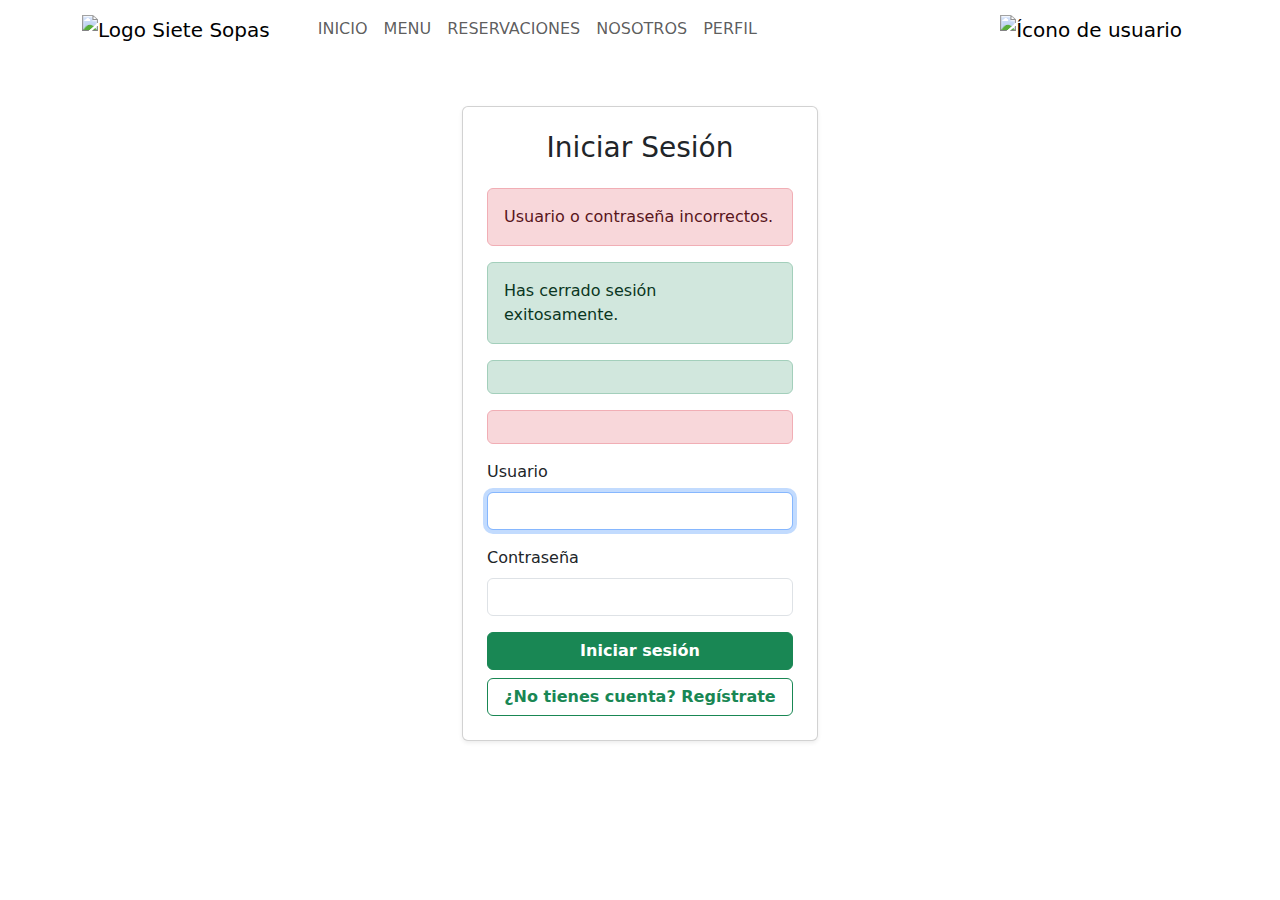
<file: src/main/resources/templates/login.html>
<!DOCTYPE html>
<html xmlns:th="http://www.thymeleaf.org" lang="es">
  <head>
    <meta charset="UTF-8" />
    <title>Login - Siete Sopas</title>
    <link
      href="https://cdn.jsdelivr.net/npm/bootstrap@5.3.3/dist/css/bootstrap.min.css"
      rel="stylesheet" />
    <link rel="stylesheet" th:href="@{/css/styles.css}" />
  </head>

  <body>
    <!-- Navbar -->
    <header class="top-navbar">
      <nav class="navbar navbar-expand-lg navbar-light">
        <div class="container">
          <a class="navbar-brand" th:href="@{/}">
            <img th:src="@{/images/47sopas.png}" alt="Logo Siete Sopas" />
          </a>
          <button
            class="navbar-toggler"
            type="button"
            data-bs-toggle="collapse"
            data-bs-target="#navbarNav">
            <span class="navbar-toggler-icon"></span>
          </button>
          <div class="collapse navbar-collapse" id="navbarNav">
            <ul class="navbar-nav me-auto ms-4">
              <li class="nav-item">
                <a class="nav-link" th:href="@{/}">INICIO</a>
              </li>
              <li class="nav-item">
                <a class="nav-link" th:href="@{/menu}">MENU</a>
              </li>
              <li class="nav-item">
                <a class="nav-link" th:href="@{/reservaciones}"
                  >RESERVACIONES</a
                >
              </li>
              <li class="nav-item">
                <a class="nav-link" th:href="@{/nosotros}">NOSOTROS</a>
              </li>
              <!-- Solo para usuarios autenticados -->
              <li class="nav-item" sec:authorize="isAuthenticated()">
                <a class="nav-link" th:href="@{/perfil}">PERFIL</a>
              </li>
            </ul>
            <a class="navbar-brand login-icon" th:href="@{/login}">
              <img th:src="@{/images/user3.png}" alt="Ícono de usuario" />
            </a>
          </div>
        </div>
      </nav>
    </header>

    <div class="container mt-5">
      <div class="row justify-content-center">
        <div class="col-md-6 col-lg-4">
          <div class="card shadow-sm">
            <div class="card-body p-4">
              <h3 class="card-title text-center mb-4">Iniciar Sesión</h3>

              <!-- Mensaje de error de login -->
              <div
                th:if="${param.error}"
                class="alert alert-danger"
                role="alert">
                Usuario o contraseña incorrectos.
              </div>

              <!-- Mensaje de logout exitoso -->
              <div
                th:if="${param.logout}"
                class="alert alert-success"
                role="alert">
                Has cerrado sesión exitosamente.
              </div>

              <!-- Mensaje de registro exitoso -->
              <div
                th:if="${successMessage}"
                class="alert alert-success"
                role="alert"
                th:text="${successMessage}"></div>

              <!-- Mensaje de error -->
              <div
                th:if="${errorMessage}"
                class="alert alert-danger"
                role="alert"
                th:text="${errorMessage}"></div>

              <form method="post" th:action="@{/login}" th:object="${loginDTO}">
                <div class="mb-3">
                  <label for="usuario" class="form-label">Usuario</label>
                  <input
                    type="text"
                    id="usuario"
                    th:field="*{usuario}"
                    class="form-control"
                    required
                    autofocus />
                </div>
                <div class="mb-3">
                  <label for="contrasena" class="form-label">Contraseña</label>
                  <input
                    type="password"
                    id="contrasena"
                    th:field="*{contrasena}"
                    class="form-control"
                    required />
                </div>
                <button
                  type="submit"
                  class="btn btn-success w-100 fw-bold mb-2">
                  Iniciar sesión
                </button>
                <a
                  class="btn btn-outline-success w-100 fw-bold"
                  th:href="@{/register}"
                  >¿No tienes cuenta? Regístrate</a
                >
              </form>
            </div>
          </div>
        </div>
      </div>
    </div>

    <!-- Bootstrap JS -->
    <script src="https://cdn.jsdelivr.net/npm/bootstrap@5.3.3/dist/js/bootstrap.bundle.min.js"></script>
  </body>
</html>
</file>
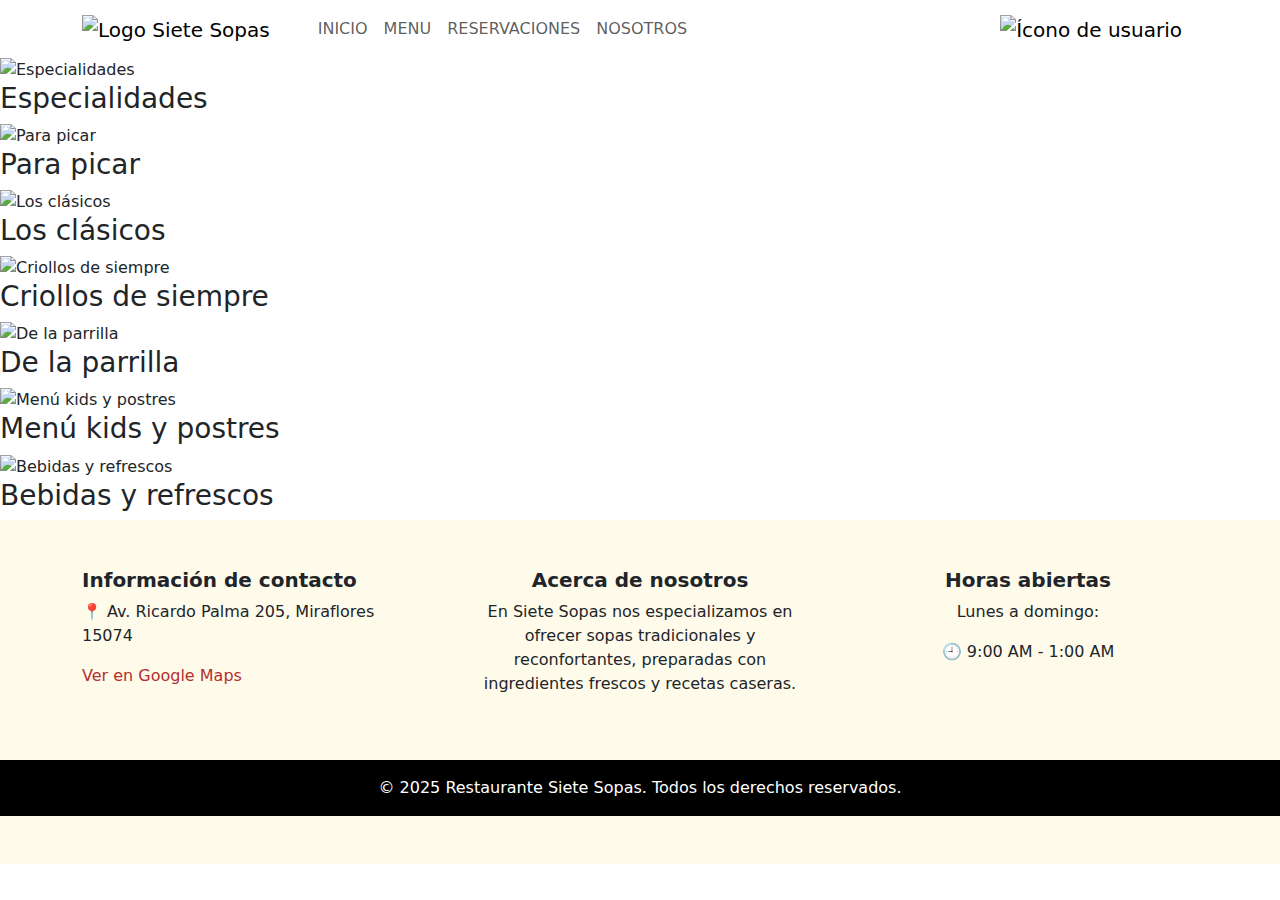
<file: src/main/resources/templates/menu.html>
<!DOCTYPE html>
<html lang="es" xmlns:th="http://www.thymeleaf.org">
  <head>
    <meta charset="UTF-8" />
    <meta name="viewport" content="width=device-width, initial-scale=1.0" />
    <title>Acerca de nosotros - Siete Sopas</title>
    <link
      href="https://cdn.jsdelivr.net/npm/bootstrap@5.3.3/dist/css/bootstrap.min.css"
      rel="stylesheet" />
    <link rel="stylesheet" th:href="@{/css/styles.css}" />
    <link rel="stylesheet" th:href="@{/css/menu.css}" />
  </head>

  <body>
    <!-- Navbar -->
    <header class="top-navbar">
      <nav class="navbar navbar-expand-lg navbar-light">
        <div class="container">
          <a class="navbar-brand" th:href="@{/}">
            <img th:src="@{/images/47sopas.png}" alt="Logo Siete Sopas" />
          </a>
          <button
            class="navbar-toggler"
            type="button"
            data-bs-toggle="collapse"
            data-bs-target="#navbarNav">
            <span class="navbar-toggler-icon"></span>
          </button>
          <div class="collapse navbar-collapse" id="navbars-rs-food">
            <ul class="navbar-nav me-auto ms-4">
              <li class="nav-item">
                <a class="nav-link" th:href="@{/}">INICIO</a>
              </li>
              <li class="nav-item">
                <a class="nav-link" th:href="@{/menu}">MENU</a>
              </li>
              <li class="nav-item">
                <a class="nav-link" th:href="@{/reservaciones}"
                  >RESERVACIONES</a
                >
              </li>
              <li class="nav-item">
                <a class="nav-link" th:href="@{/nosotros}">NOSOTROS</a>
              </li>
            </ul>
            <a class="navbar-brand login-icon" th:href="@{/login}">
              <img th:src="@{/images/user3.png}" alt="Ícono de usuario" />
            </a>
          </div>
        </div>
      </nav>
    </header>

    <main>
      <div class="menu-container">
        <div class="menu-gallery">
          <div class="menu-category featured">
            <div class="image-placeholder">
              <img
                th:src="@{/images/menu-images/menu-principal.jpg}"
                alt="Especialidades"
                onclick="openZoom(this)" />
            </div>
            <h3>Especialidades</h3>
          </div>

          <div class="category-pair">
            <div class="menu-category">
              <div class="image-placeholder">
                <img
                  th:src="@{/images/menu-images/menu-picar.jpg}"
                  alt="Para picar"
                  onclick="openZoom(this)" />
              </div>
              <h3>Para picar</h3>
            </div>

            <div class="menu-category">
              <div class="image-placeholder">
                <img
                  th:src="@{/images/menu-images/menu-clasicos.jpg}"
                  alt="Los clásicos"
                  onclick="openZoom(this)" />
              </div>
              <h3>Los clásicos</h3>
            </div>
          </div>

          <div class="category-pair">
            <div class="menu-category">
              <div class="image-placeholder">
                <img
                  th:src="@{/images/menu-images/menu-criollos.jpg}"
                  alt="Criollos de siempre"
                  onclick="openZoom(this)" />
              </div>
              <h3>Criollos de siempre</h3>
            </div>

            <div class="menu-category">
              <div class="image-placeholder">
                <img
                  th:src="@{/images/menu-images/menu-parrilla.jpg}"
                  alt="De la parrilla"
                  onclick="openZoom(this)" />
              </div>
              <h3>De la parrilla</h3>
            </div>
          </div>

          <div class="category-pair">
            <div class="menu-category">
              <div class="image-placeholder">
                <img
                  th:src="@{/images/menu-images/menu-kids-postres.jpg}"
                  alt="Menú kids y postres"
                  onclick="openZoom(this)" />
              </div>
              <h3>Menú kids y postres</h3>
            </div>

            <div class="menu-category">
              <div class="image-placeholder">
                <img
                  th:src="@{/images/menu-images/menu-bebidas-refrescos.jpg}"
                  alt="Bebidas y refrescos"
                  onclick="openZoom(this)" />
              </div>
              <h3>Bebidas y refrescos</h3>
            </div>
          </div>
        </div>
      </div>

      <!-- Modal para el zoom -->
      <div id="zoomModal" class="modal" onclick="closeZoom()">
        <span class="close" onclick="closeZoom()">&times;</span>
        <img class="modal-content" id="zoomedImage" />
        <div id="caption"></div>
      </div>
    </main>

    <footer style="background-color: #fffbeb" class="text-dark pt-5 pb-5">
      <div class="container">
        <div class="row gx-5">
          <div class="col-md-4 mb-4 px-4 texto-justificado">
            <h5 class="fw-bold">Información de contacto</h5>
            <p>📍 Av. Ricardo Palma 205, Miraflores 15074</p>
            <p>
              <a
                href="https://maps.app.goo.gl/1Vak4fM1xVT4TR9N8"
                target="_blank"
                style="color: #b52e2e; text-decoration: none">
                Ver en Google Maps
              </a>
            </p>
          </div>
          <div class="col-md-4 mb-4 px-4 text-center">
            <h5 class="fw-bold">Acerca de nosotros</h5>
            <p>
              En Siete Sopas nos especializamos en ofrecer sopas tradicionales y
              reconfortantes, preparadas con ingredientes frescos y recetas
              caseras.
            </p>
          </div>
          <div class="col-md-4 mb-4 px-4 text-center">
            <h5 class="fw-bold">Horas abiertas</h5>
            <p>Lunes a domingo:</p>
            <p>🕘 9:00 AM - 1:00 AM</p>
          </div>
        </div>
      </div>
      <div
        class="text-center text-white py-3 mt-4"
        style="background-color: #000">
        <p class="mb-0">
          &copy; 2025 Restaurante Siete Sopas. Todos los derechos reservados.
        </p>
      </div>
    </footer>

    <script>
      function openZoom(img) {
        const modal = document.getElementById("zoomModal");
        const modalImg = document.getElementById("zoomedImage");
        const captionText = document.getElementById("caption");
        modal.style.display = "block";
        modalImg.src = img.src;
        captionText.innerHTML = img.alt;
        event.stopPropagation();
      }

      function closeZoom() {
        document.getElementById("zoomModal").style.display = "none";
      }

      document.addEventListener("keydown", function (event) {
        if (event.key === "Escape") {
          closeZoom();
        }
      });
    </script>

    <!-- Bootstrap JS -->
    <script src="https://cdn.jsdelivr.net/npm/bootstrap@5.3.3/dist/js/bootstrap.bundle.min.js"></script>
  </body>
</html>
</file>
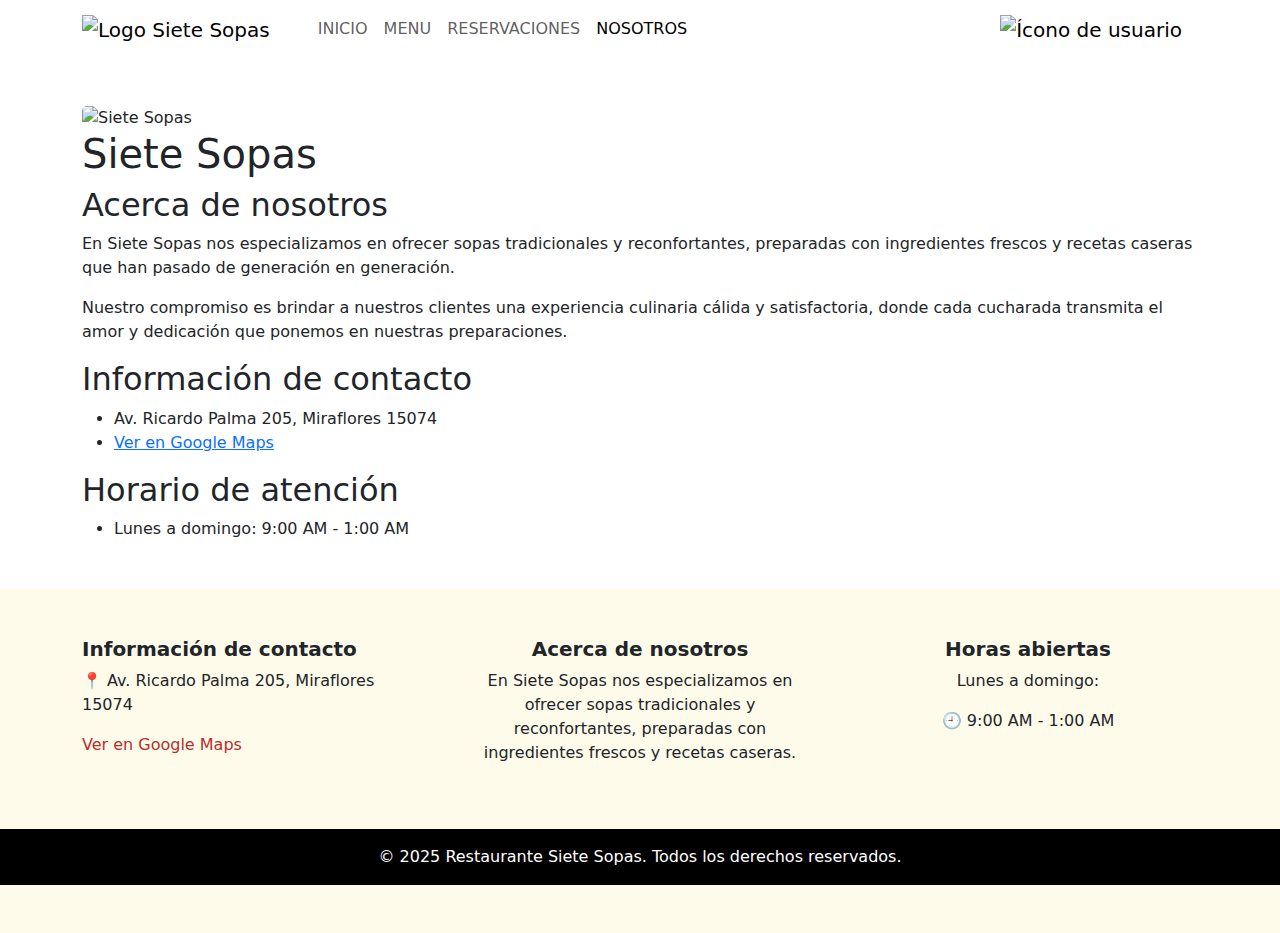
<file: src/main/resources/templates/nosotros.html>
<!DOCTYPE html>
<html lang="es" xmlns:th="http://www.thymeleaf.org">
  <head>
    <meta charset="UTF-8" />
    <meta name="viewport" content="width=device-width, initial-scale=1.0" />
    <title>Acerca de nosotros - Siete Sopas</title>

    <!-- Bootstrap CSS -->
    <link
      href="https://cdn.jsdelivr.net/npm/bootstrap@5.3.3/dist/css/bootstrap.min.css"
      rel="stylesheet" />
    <link rel="stylesheet" th:href="@{/css/styles.css}" />
    <link rel="stylesheet" th:href="@{/css/nosotros.css}" />
  </head>

  <body class="d-flex flex-column min-vh-100">
    <!-- Navbar -->
    <header class="top-navbar">
      <nav class="navbar navbar-expand-lg navbar-light">
        <div class="container">
          <a class="navbar-brand" th:href="@{/}">
            <img th:src="@{/images/47sopas.png}" alt="Logo Siete Sopas" />
          </a>
          <button
            class="navbar-toggler"
            type="button"
            data-bs-toggle="collapse"
            data-bs-target="#navbarNav">
            <span class="navbar-toggler-icon"></span>
          </button>
          <div class="collapse navbar-collapse" id="navbarNav">
            <ul class="navbar-nav me-auto ms-4">
              <li class="nav-item">
                <a class="nav-link" th:href="@{/}">INICIO</a>
              </li>
              <li class="nav-item">
                <a class="nav-link" th:href="@{/menu}">MENU</a>
              </li>
              <li class="nav-item">
                <a class="nav-link" th:href="@{/reservaciones}"
                  >RESERVACIONES</a
                >
              </li>
              <li class="nav-item">
                <a class="nav-link active" th:href="@{/nosotros}">NOSOTROS</a>
              </li>
            </ul>
            <a class="navbar-brand login-icon" th:href="@{/login}">
              <img th:src="@{/images/user3.png}" alt="Ícono de usuario" />
            </a>
          </div>
        </div>
      </nav>
    </header>

    <main class="flex-grow-1">
      <div class="container mt-5 mb-5">
        <div class="about-container">
          <div class="image-section">
            <div class="image-placeholder">
              <img
                th:src="@{/images/sieteSopas_nosotros.jpg}"
                alt="Siete Sopas"
                style="width: 100%; border-radius: 5px; height: 100%" />
            </div>
          </div>

          <div class="content-section">
            <h1>Siete Sopas</h1>

            <div class="about-us">
              <h2>Acerca de nosotros</h2>
              <p>
                En Siete Sopas nos especializamos en ofrecer sopas tradicionales
                y reconfortantes, preparadas con ingredientes frescos y recetas
                caseras que han pasado de generación en generación.
              </p>
              <p>
                Nuestro compromiso es brindar a nuestros clientes una
                experiencia culinaria cálida y satisfactoria, donde cada
                cucharada transmita el amor y dedicación que ponemos en nuestras
                preparaciones.
              </p>
            </div>

            <div class="contact-info">
              <h2>Información de contacto</h2>
              <ul>
                <li>Av. Ricardo Palma 205, Miraflores 15074</li>
                <li>
                  <a
                    href="https://maps.google.com"
                    class="map-link"
                    target="_blank"
                    >Ver en Google Maps</a
                  >
                </li>
              </ul>
            </div>

            <div class="hours">
              <h2>Horario de atención</h2>
              <ul>
                <li>Lunes a domingo: 9:00 AM - 1:00 AM</li>
              </ul>
            </div>
          </div>
        </div>
      </div>
    </main>

    <!-- Footer -->
    <footer style="background-color: #fffbeb" class="text-dark pt-5 pb-5">
      <div class="container">
        <div class="row gx-5">
          <div class="col-md-4 mb-4 px-4 texto-justificado">
            <h5 class="fw-bold">Información de contacto</h5>
            <p>📍 Av. Ricardo Palma 205, Miraflores 15074</p>
            <p>
              <a
                href="https://maps.app.goo.gl/1Vak4fM1xVT4TR9N8"
                target="_blank"
                style="color: #b52e2e; text-decoration: none">
                Ver en Google Maps
              </a>
            </p>
          </div>
          <div class="col-md-4 mb-4 px-4 text-center">
            <h5 class="fw-bold">Acerca de nosotros</h5>
            <p>
              En Siete Sopas nos especializamos en ofrecer sopas tradicionales y
              reconfortantes, preparadas con ingredientes frescos y recetas
              caseras.
            </p>
          </div>
          <div class="col-md-4 mb-4 px-4 text-center">
            <h5 class="fw-bold">Horas abiertas</h5>
            <div class="horario">
              <p>Lunes a domingo:</p>
              <p>🕘 9:00 AM - 1:00 AM</p>
            </div>
          </div>
        </div>
      </div>
      <div
        class="text-center text-white py-3 mt-4"
        style="background-color: #000">
        <p class="mb-0">
          &copy; 2025 Restaurante Siete Sopas. Todos los derechos reservados.
        </p>
      </div>
    </footer>

    <!-- Bootstrap JS -->
    <script src="https://cdn.jsdelivr.net/npm/bootstrap@5.3.3/dist/js/bootstrap.bundle.min.js"></script>
  </body>
</html>
</file>
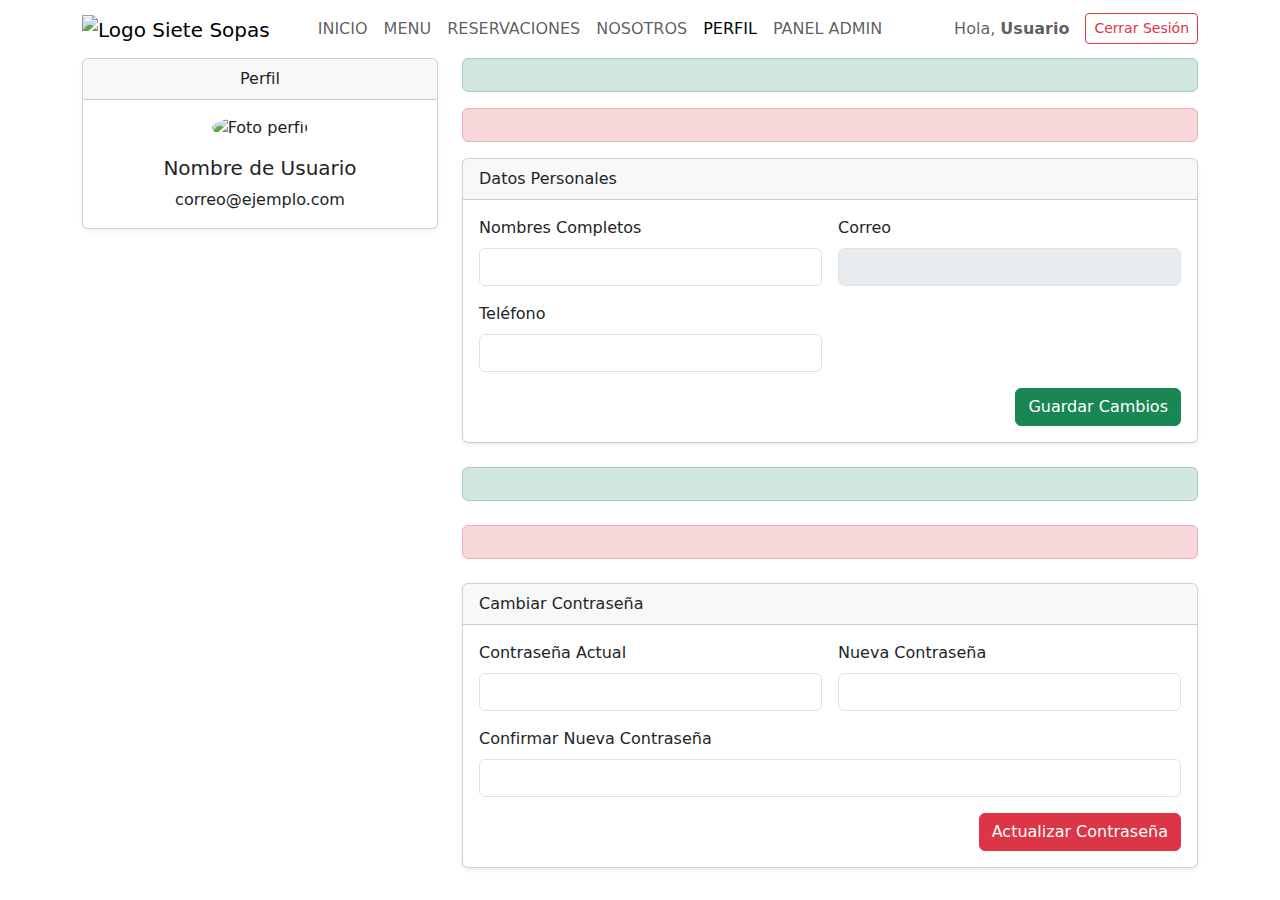
<file: src/main/resources/templates/perfilu.html>
<!DOCTYPE html>
<!-- Añadimos los namespaces de Thymeleaf y Spring Security -->
<html
  lang="es"
  xmlns:th="http://www.thymeleaf.org"
  xmlns:sec="http://www.thymeleaf.org/extras/spring-security">
  <head>
    <meta charset="UTF-8" />
    <meta name="viewport" content="width=device-width, initial-scale=1.0" />
    <title>Mi Perfil</title>
    <link
      href="https://cdn.jsdelivr.net/npm/bootstrap@5.3.2/dist/css/bootstrap.min.css"
      rel="stylesheet" />
    <link
      rel="stylesheet"
      href="https://cdn.jsdelivr.net/npm/bootstrap-icons/font/bootstrap-icons.css" />
    <!-- Usamos Thymeleaf para las rutas de los CSS -->
    <link rel="stylesheet" th:href="@{/css/styles.css}" />
    <link rel="stylesheet" th:href="@{/css/perfil.css}" />
  </head>

  <body>
    <!-- Navbar -->
    <header class="top-navbar">
      <nav class="navbar navbar-expand-lg navbar-light">
        <div class="container">
          <a class="navbar-brand" th:href="@{/}">
            <img th:src="@{/images/47sopas.png}" alt="Logo Siete Sopas" />
          </a>
          <button
            class="navbar-toggler"
            type="button"
            data-bs-toggle="collapse"
            data-bs-target="#navbarNav">
            <span class="navbar-toggler-icon"></span>
          </button>
          <div class="collapse navbar-collapse" id="navbarNav">
            <ul class="navbar-nav me-auto ms-4">
              <li class="nav-item">
                <a class="nav-link" th:href="@{/}">INICIO</a>
              </li>
              <li class="nav-item">
                <a class="nav-link" th:href="@{/menu}">MENU</a>
              </li>
              <li class="nav-item">
                <a class="nav-link" th:href="@{/reservaciones}"
                  >RESERVACIONES</a
                >
              </li>
              <li class="nav-item">
                <a class="nav-link" th:href="@{/nosotros}">NOSOTROS</a>
              </li>
              <li class="nav-item" sec:authorize="isAuthenticated()">
                <a class="nav-link active" th:href="@{/perfil}">PERFIL</a>
              </li>
              <li class="nav-item" sec:authorize="hasRole('ADMIN')">
                <a class="nav-link" th:href="@{/admin}">PANEL ADMIN</a>
              </li>
            </ul>
            <div
              class="d-flex align-items-center"
              sec:authorize="isAuthenticated()">
              <span class="navbar-text me-3">
                Hola, <strong sec:authentication="name">Usuario</strong>
              </span>
              <form th:action="@{/logout}" method="post" class="d-inline">
                <button class="btn btn-outline-danger btn-sm" type="submit">
                  Cerrar Sesión
                </button>
              </form>
            </div>
          </div>
        </div>
      </nav>
    </header>

    <!-- Perfil del Usuario -->
    <div class="container profile-container">
      <div class="row g-4">
        <!-- Información de Perfil -->
        <div class="col-md-4">
          <div class="card text-center shadow-sm">
            <div class="card-header">Perfil</div>
            <div class="card-body">
              <img
                th:src="@{/images/admin-placeholder.png}"
                class="rounded-circle mb-3"
                width="120"
                height="120"
                alt="Foto perfil" />
              <!-- Mostramos el nombre de usuario y el correo dinámicamente -->
              <h5 class="card-title" th:text="${usuario.usuario}">
                Nombre de Usuario
              </h5>
              <p class="card-text" th:text="${usuario.correo}">
                correo@ejemplo.com
              </p>
            </div>
          </div>
        </div>

        <div class="col-md-8">
          <!-- Mensajes de éxito/error para DATOS PERSONALES -->
          <div
            th:if="${successMessage}"
            class="alert alert-success"
            role="alert"
            th:text="${successMessage}"></div>
          <div
            th:if="${errorMessage}"
            class="alert alert-danger"
            role="alert"
            th:text="${errorMessage}"></div>

          <!-- Datos personales -->
          <div class="card shadow-sm">
            <div class="card-header">Datos Personales</div>
            <div class="card-body">
              <!-- El formulario apunta a la nueva ruta POST y usa el método POST -->
              <form
                id="form-perfil"
                th:action="@{/perfil/actualizar}"
                method="post"
                th:object="${usuario}">
                <div class="row g-3">
                  <div class="col-md-6">
                    <label class="form-label">Nombres Completos</label>
                    <!-- Añadimos el atributo 'name' para el binding -->
                    <input
                      type="text"
                      class="form-control"
                      name="nombreCompleto"
                      th:value="*{nombreCompleto}"
                      required />
                  </div>
                  <div class="col-md-6">
                    <label class="form-label">Correo</label>
                    <input
                      type="email"
                      class="form-control"
                      name="correo"
                      th:value="*{correo}"
                      disabled />
                  </div>
                  <div class="col-md-6">
                    <label class="form-label">Teléfono</label>
                    <input
                      type="text"
                      class="form-control"
                      name="telefono"
                      th:value="*{telefono}" />
                  </div>
                  <div class="col-12 d-flex justify-content-end mt-3">
                    <button type="submit" class="btn btn-success">
                      Guardar Cambios
                    </button>
                  </div>
                </div>
              </form>
            </div>
          </div>

          <!-- Mensajes de éxito/error para CONTRASEÑA -->
          <div
            th:if="${passwordSuccess}"
            class="alert alert-success mt-4"
            role="alert"
            th:text="${passwordSuccess}"></div>
          <div
            th:if="${passwordError}"
            class="alert alert-danger mt-4"
            role="alert"
            th:text="${passwordError}"></div>

          <!-- Cambiar contraseña -->
          <div class="card shadow-sm mt-4">
            <div class="card-header">Cambiar Contraseña</div>
            <div class="card-body">
              <!-- El formulario apunta a la nueva ruta POST -->
              <form
                id="form-password"
                th:action="@{/perfil/cambiar-contrasena}"
                method="post">
                <div class="row g-3">
                  <div class="col-md-6">
                    <label class="form-label">Contraseña Actual</label>
                    <input
                      type="password"
                      class="form-control"
                      name="contrasenaActual"
                      required />
                  </div>
                  <div class="col-md-6">
                    <label class="form-label">Nueva Contraseña</label>
                    <input
                      type="password"
                      class="form-control"
                      name="nuevaContrasena"
                      required />
                  </div>
                  <div class="col-md-12">
                    <label class="form-label">Confirmar Nueva Contraseña</label>
                    <input
                      type="password"
                      class="form-control"
                      name="confirmarContrasena"
                      required />
                  </div>
                  <div class="col-12 d-flex justify-content-end mt-3">
                    <button type="submit" class="btn btn-danger">
                      Actualizar Contraseña
                    </button>
                  </div>
                </div>
              </form>
            </div>
          </div>
        </div>
      </div>
    </div>

    <script src="https://cdn.jsdelivr.net/npm/bootstrap@5.3.2/dist/js/bootstrap.bundle.min.js"></script>
  </body>
</html>
</file>
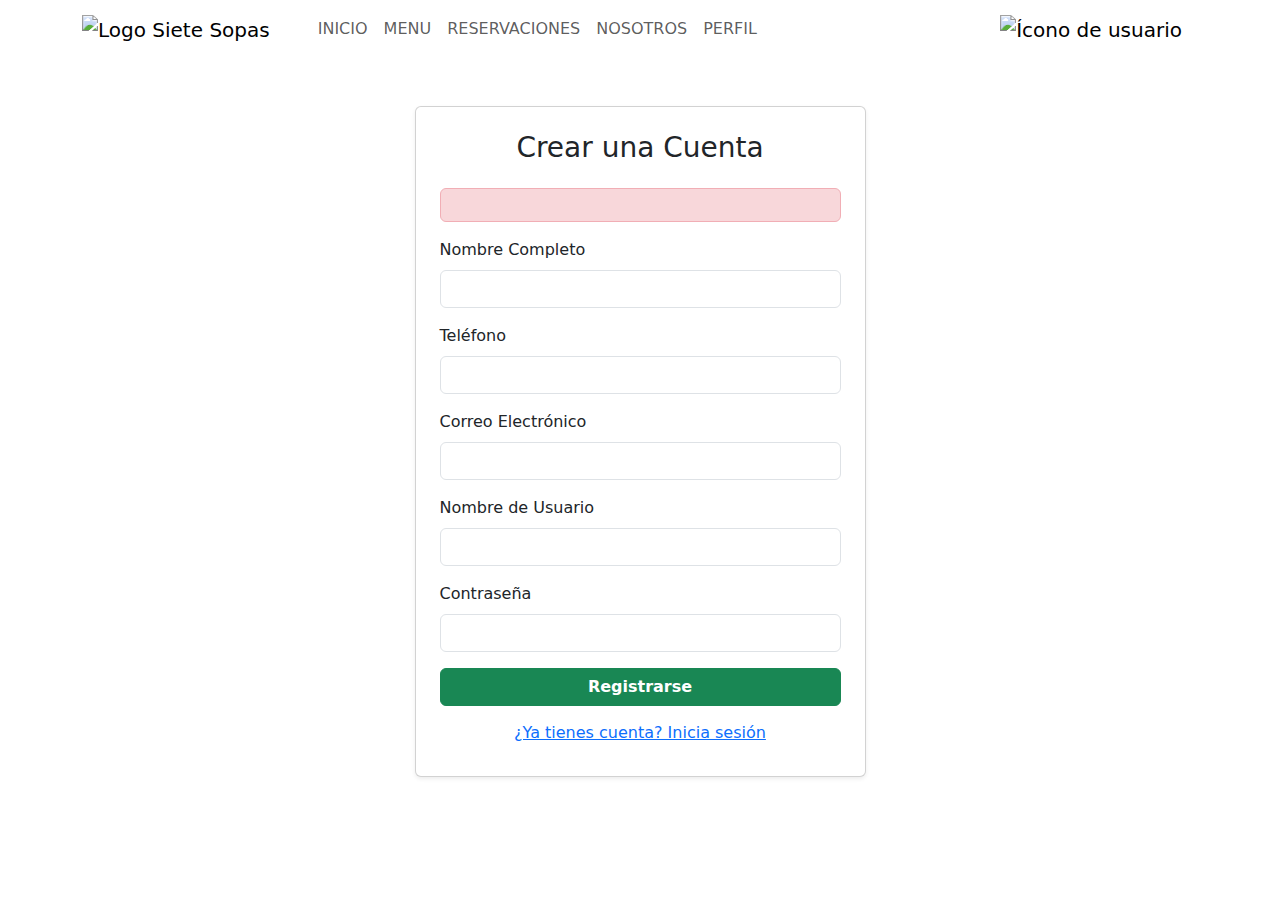
<file: src/main/resources/templates/register.html>
<!DOCTYPE html>
<html xmlns:th="http://www.thymeleaf.org" lang="es">
  <head>
    <meta charset="UTF-8" />
    <title>Registro - Siete Sopas</title>
    <link
      href="https://cdn.jsdelivr.net/npm/bootstrap@5.3.3/dist/css/bootstrap.min.css"
      rel="stylesheet" />
    <link rel="stylesheet" th:href="@{/css/styles.css}" />
  </head>

  <body>
    <!-- Navbar -->
    <header class="top-navbar">
      <nav class="navbar navbar-expand-lg navbar-light">
        <div class="container">
          <a class="navbar-brand" th:href="@{/}">
            <img th:src="@{/images/47sopas.png}" alt="Logo Siete Sopas" />
          </a>
          <button
            class="navbar-toggler"
            type="button"
            data-bs-toggle="collapse"
            data-bs-target="#navbarNav">
            <span class="navbar-toggler-icon"></span>
          </button>
          <div class="collapse navbar-collapse" id="navbarNav">
            <ul class="navbar-nav me-auto ms-4">
              <li class="nav-item">
                <a class="nav-link" th:href="@{/}">INICIO</a>
              </li>
              <li class="nav-item">
                <a class="nav-link" th:href="@{/menu}">MENU</a>
              </li>
              <li class="nav-item">
                <a class="nav-link" th:href="@{/reservaciones}"
                  >RESERVACIONES</a
                >
              </li>
              <li class="nav-item">
                <a class="nav-link" th:href="@{/nosotros}">NOSOTROS</a>
              </li>
              <!-- Solo para usuarios autenticados -->
              <li class="nav-item" sec:authorize="isAuthenticated()">
                <a class="nav-link" th:href="@{/perfil}">PERFIL</a>
              </li>
            </ul>
            <a class="navbar-brand login-icon" th:href="@{/login}">
              <img th:src="@{/images/user3.png}" alt="Ícono de usuario" />
            </a>
          </div>
        </div>
      </nav>
    </header>

    <div class="container mt-5">
      <div class="row justify-content-center">
        <div class="col-md-6 col-lg-5">
          <div class="card shadow-sm">
            <div class="card-body p-4">
              <h3 class="card-title text-center mb-4">Crear una Cuenta</h3>

              <!-- Mensaje de error de registro -->
              <div
                th:if="${errorMessage}"
                class="alert alert-danger"
                role="alert"
                th:text="${errorMessage}"></div>

              <form
                th:action="@{/register}"
                th:object="${usuario}"
                method="post">
                <div class="mb-3">
                  <label for="nombreCompleto" class="form-label"
                    >Nombre Completo</label
                  >
                  <input
                    id="nombreCompleto"
                    type="text"
                    th:field="*{nombreCompleto}"
                    class="form-control"
                    required />
                </div>
                <div class="mb-3">
                  <label for="telefono" class="form-label">Teléfono</label>
                  <input
                    id="telefono"
                    type="text"
                    th:field="*{telefono}"
                    class="form-control" />
                </div>
                <div class="mb-3">
                  <label for="correo" class="form-label"
                    >Correo Electrónico</label
                  >
                  <input
                    id="correo"
                    type="email"
                    th:field="*{correo}"
                    class="form-control"
                    required />
                </div>
                <div class="mb-3">
                  <label for="usuario" class="form-label"
                    >Nombre de Usuario</label
                  >
                  <input
                    id="usuario"
                    type="text"
                    th:field="*{usuario}"
                    class="form-control"
                    required />
                </div>
                <div class="mb-3">
                  <label for="contrasena" class="form-label">Contraseña</label>
                  <input
                    id="contrasena"
                    type="password"
                    th:field="*{contrasena}"
                    class="form-control"
                    required />
                </div>
                <button
                  type="submit"
                  class="btn btn-success w-100 fw-bold mb-2">
                  Registrarse
                </button>
                <a class="btn btn-link w-100" th:href="@{/login}"
                  >¿Ya tienes cuenta? Inicia sesión</a
                >
              </form>
            </div>
          </div>
        </div>
      </div>
    </div>

    <!-- Bootstrap JS -->
    <script src="https://cdn.jsdelivr.net/npm/bootstrap@5.3.3/dist/js/bootstrap.bundle.min.js"></script>
  </body>
</html>
</file>
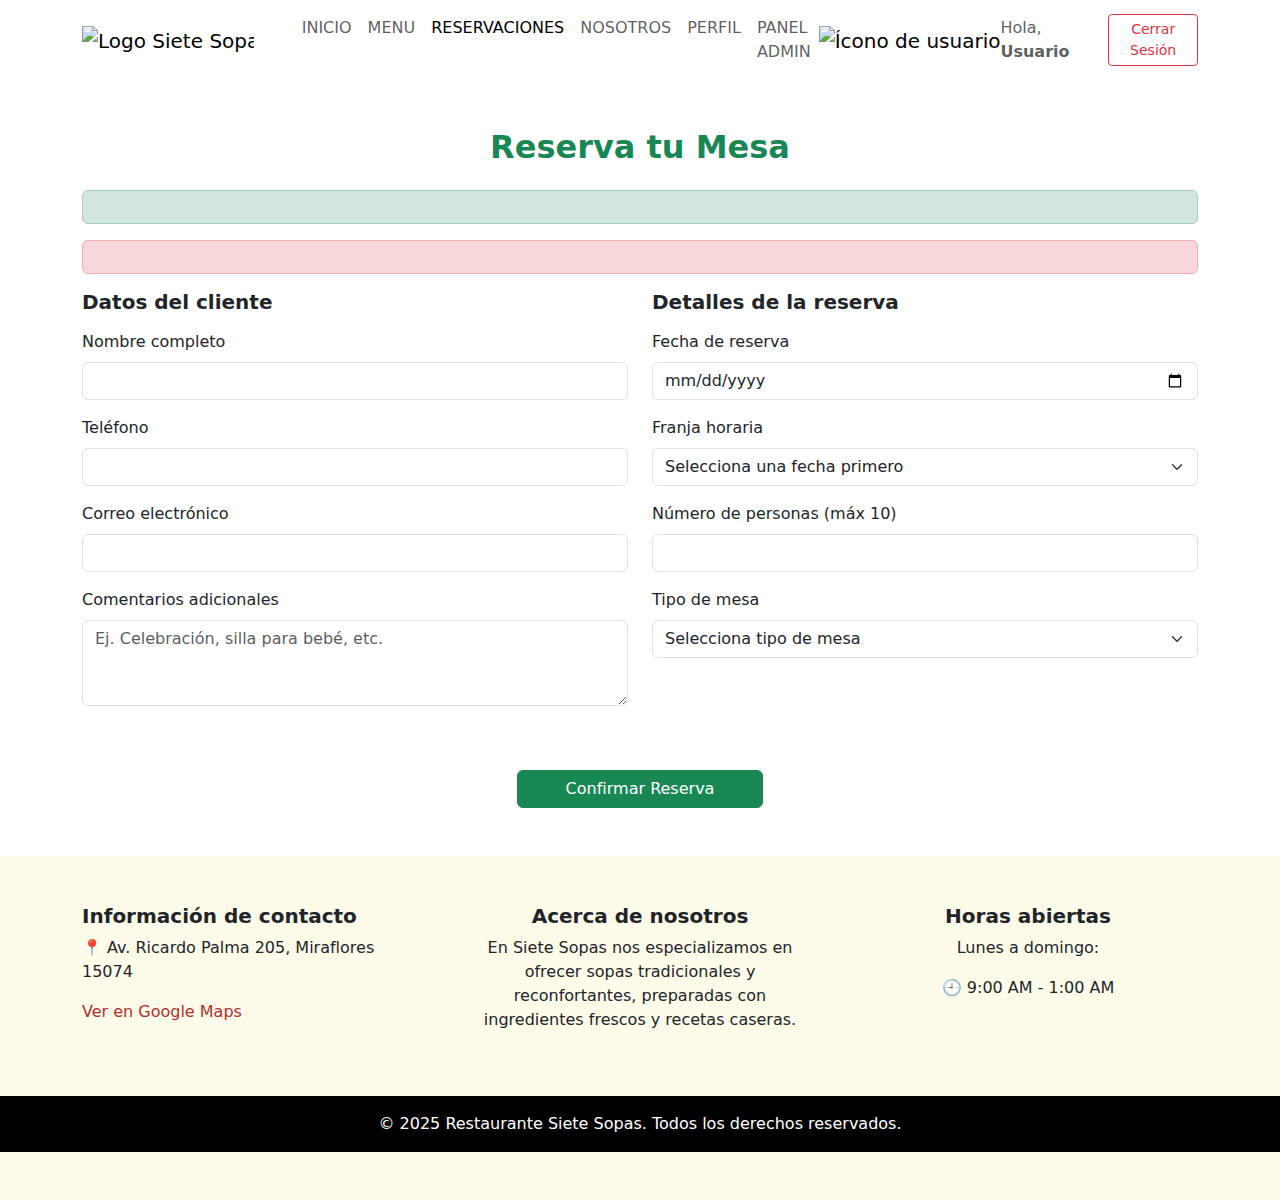
<file: src/main/resources/templates/reservaciones.html>
<!DOCTYPE html>
<html
  lang="es"
  xmlns:th="http://www.thymeleaf.org"
  xmlns:sec="http://www.thymeleaf.org/extras/spring-security">
  <head>
    <meta charset="UTF-8" />
    <meta name="viewport" content="width=device-width, initial-scale=1.0" />
    <title>Reservaciones - Siete Sopas</title>
    <link
      href="https://cdn.jsdelivr.net/npm/bootstrap@5.3.3/dist/css/bootstrap.min.css"
      rel="stylesheet" />
    <link th:href="@{/css/styles.css}" rel="stylesheet" />
  </head>

  <body class="d-flex flex-column min-vh-100">
    <!-- Navbar -->
    <header class="top-navbar">
      <nav class="navbar navbar-expand-lg navbar-light">
        <div class="container">
          <a class="navbar-brand" th:href="@{/}">
            <img th:src="@{/images/47sopas.png}" alt="Logo Siete Sopas" />
          </a>
          <button
            class="navbar-toggler"
            type="button"
            data-bs-toggle="collapse"
            data-bs-target="#navbarNav">
            <span class="navbar-toggler-icon"></span>
          </button>
          <div class="collapse navbar-collapse" id="navbarNav">
            <ul class="navbar-nav me-auto ms-4">
              <li class="nav-item">
                <a class="nav-link" th:href="@{/}">INICIO</a>
              </li>
              <li class="nav-item">
                <a class="nav-link" th:href="@{/menu}">MENU</a>
              </li>
              <li class="nav-item">
                <a class="nav-link active" th:href="@{/reservaciones}"
                  >RESERVACIONES</a
                >
              </li>
              <li class="nav-item">
                <a class="nav-link" th:href="@{/nosotros}">NOSOTROS</a>
              </li>
              <li class="nav-item" sec:authorize="isAuthenticated()">
                <a class="nav-link" th:href="@{/perfil}">PERFIL</a>
              </li>
              <li class="nav-item" sec:authorize="hasRole('ADMIN')">
                <a class="nav-link" th:href="@{/admin}">PANEL ADMIN</a>
              </li>
            </ul>
            <!-- Lógica de Login/Logout a la derecha -->
            <div sec:authorize="!isAuthenticated()">
              <a class="navbar-brand login-icon" th:href="@{/login}">
                <img th:src="@{/images/user3.png}" alt="Ícono de usuario" />
              </a>
            </div>
            <!-- Si el usuario SÍ está autenticado, muestra bienvenida y botón de logout -->
            <div
              sec:authorize="isAuthenticated()"
              class="d-flex align-items-center">
              <span class="navbar-text me-3">
                Hola, <strong sec:authentication="name">Usuario</strong>
              </span>
              <form th:action="@{/logout}" method="post" class="d-inline">
                <button class="btn btn-outline-danger btn-sm" type="submit">
                  Cerrar Sesión
                </button>
              </form>
            </div>
          </div>
        </div>
      </nav>
    </header>

    <main class="flex-grow-1">
      <div class="container mt-5 mb-5">
        <h2 class="text-center text-success mb-4 fw-bold">Reserva tu Mesa</h2>

        <!-- Mensajes de feedback -->
        <div
          th:if="${successMessage}"
          class="alert alert-success"
          th:text="${successMessage}"></div>
        <div
          th:if="${errorMessage}"
          class="alert alert-danger"
          th:text="${errorMessage}"></div>

        <form
          id="reservaForm"
          th:action="@{/reservaciones/crear}"
          method="post"
          th:object="${reservaForm}">
          <div class="row">
            <!-- Columna 1: Datos del cliente -->
            <div class="col-md-6 mb-4">
              <h5 class="fw-bold mb-3">Datos del cliente</h5>
              <div class="mb-3">
                <label for="nombre" class="form-label">Nombre completo</label>
                <!-- CAMBIO: Añadido 'readonly' para que el campo no sea editable -->
                <input
                  type="text"
                  class="form-control"
                  id="nombre"
                  th:field="*{nombreCliente}"
                  required
                  readonly />
              </div>
              <div class="mb-3">
                <label for="telefono" class="form-label">Teléfono</label>
                <!-- CAMBIO: Añadido 'readonly' para que el campo no sea editable -->
                <input
                  type="tel"
                  class="form-control"
                  id="telefono"
                  th:field="*{telefonoCliente}"
                  required
                  readonly />
              </div>
              <div class="mb-3">
                <label for="correo" class="form-label"
                  >Correo electrónico</label
                >
                <!-- CAMBIO: Añadido 'readonly' para que el campo no sea editable -->
                <input
                  type="email"
                  class="form-control"
                  id="correo"
                  th:field="*{correoCliente}"
                  required
                  readonly />
              </div>
              <div class="mb-3">
                <label for="comentarios" class="form-label"
                  >Comentarios adicionales</label
                >
                <textarea
                  class="form-control"
                  id="comentarios"
                  rows="3"
                  th:field="*{comentarios}"
                  placeholder="Ej. Celebración, silla para bebé, etc."></textarea>
              </div>
            </div>

            <!-- Columna 2: Detalles de la reserva -->
            <div class="col-md-6 mb-4">
              <h5 class="fw-bold mb-3">Detalles de la reserva</h5>
              <div class="mb-3">
                <label for="fecha" class="form-label">Fecha de reserva</label>
                <input
                  type="date"
                  class="form-control"
                  id="fecha"
                  th:field="*{fecha}"
                  th:min="${fechaMin}"
                  th:max="${fechaMax}"
                  required />
              </div>
              <div class="mb-3">
                <label for="idFranja" class="form-label">Franja horaria</label>
                <select
                  class="form-select"
                  id="idFranja"
                  th:field="*{idFranja}"
                  required>
                  <option value="">Selecciona una fecha primero</option>
                </select>
              </div>
              <div class="mb-3">
                <label for="personas" class="form-label"
                  >Número de personas (máx 10)</label
                >
                <input
                  type="number"
                  class="form-control"
                  id="personas"
                  th:field="*{numeroPersonas}"
                  min="1"
                  max="10"
                  required />
              </div>
              <div class="mb-3">
                <label for="idTipoMesa" class="form-label">Tipo de mesa</label>
                <select
                  class="form-select"
                  id="idTipoMesa"
                  th:field="*{idTipoMesa}"
                  required>
                  <option value="">Selecciona tipo de mesa</option>
                  <option
                    th:each="tipo : ${tiposDeMesa}"
                    th:value="${tipo.idTipoMesa}"
                    th:text="${tipo.nombre}"></option>
                </select>
              </div>
            </div>
          </div>

          <!-- Avisos y botón -->
          <div class="text-center mt-4">
            <!-- ... (avisos) ... -->
            <button type="submit" class="btn btn-success px-5">
              Confirmar Reserva
            </button>
          </div>
        </form>
      </div>
    </main>

    <!-- Footer -->
    <footer style="background-color: #fffbeb" class="text-dark pt-5 pb-5">
      <div class="container">
        <div class="row gx-5">
          <!-- Columna 1: Contacto -->
          <div class="col-md-4 mb-4 px-4 texto-justificado">
            <h5 class="fw-bold">Información de contacto</h5>
            <div class="texto-justificado">
              <p>📍 Av. Ricardo Palma 205, Miraflores 15074</p>
              <p>
                <a
                  href="https://maps.app.goo.gl/gfmHHgNU4oSQq1CS7"
                  target="_blank"
                  style="color: #b52e2e; text-decoration: none">
                  Ver en Google Maps
                </a>
              </p>
            </div>
          </div>

          <!-- Columna 2: Nosotros -->
          <div class="col-md-4 mb-4 px-4 text-center">
            <h5 class="fw-bold">Acerca de nosotros</h5>
            <div class="texto-justificado">
              <p>
                En Siete Sopas nos especializamos en ofrecer sopas tradicionales
                y reconfortantes, preparadas con ingredientes frescos y recetas
                caseras. <br />
              </p>
            </div>
          </div>

          <!-- Columna 3: Horario -->
          <div class="col-md-4 mb-4 px-4 text-center">
            <h5 class="fw-bold">Horas abiertas</h5>
            <div class="horario">
              <p>Lunes a domingo:</p>
              <p>🕘 9:00 AM - 1:00 AM</p>
            </div>
          </div>
        </div>
      </div>

      <!-- Línea inferior -->
      <div
        class="text-center text-white py-3 mt-4"
        style="background-color: #000">
        <p class="mb-0">
          &copy; 2025 Restaurante Siete Sopas. Todos los derechos reservados.
        </p>
      </div>
    </footer>

    <script>
      document.addEventListener("DOMContentLoaded", function () {
        const fechaInput = document.getElementById("fecha");
        const franjaSelect = document.getElementById("idFranja");
        const tipoMesaSelect = document.getElementById("idTipoMesa"); // Referencia al nuevo select

        // Función para actualizar las franjas horarias
        function actualizarFranjas() {
          const fechaSeleccionada = fechaInput.value;
          if (!fechaSeleccionada) {
            franjaSelect.innerHTML =
              '<option value="">Selecciona una fecha primero</option>';
            tipoMesaSelect.innerHTML =
              '<option value="">Selecciona una franja primero</option>';
            return;
          }

          fetch(`/api/disponibilidad?fecha=${fechaSeleccionada}`)
            .then((response) => response.json())
            .then((data) => {
              franjaSelect.innerHTML =
                '<option value="">Selecciona un horario</option>';
              data.forEach((franja) => {
                let optionText = franja.estaCasiLleno
                  ? `${franja.franjaHoraria} - (Ocupado +70%)`
                  : `${franja.franjaHoraria} - ${franja.mesasDisponibles} mesas disponibles`;

                const option = new Option(optionText, franja.idFranja);
                if (franja.mesasDisponibles <= 0) option.disabled = true;
                franjaSelect.appendChild(option);
              });
            });
        }

        // --- NUEVA FUNCIÓN ---
        // Función para actualizar los tipos de mesa
        function actualizarTiposDeMesa() {
          const fechaSeleccionada = fechaInput.value;
          const franjaSeleccionada = franjaSelect.value;

          if (!fechaSeleccionada || !franjaSeleccionada) {
            tipoMesaSelect.innerHTML =
              '<option value="">Selecciona una franja primero</option>';
            return;
          }

          // Llamada a nuestra NUEVA API
          fetch(
            `/api/disponibilidad-tipos?fecha=${fechaSeleccionada}&idFranja=${franjaSeleccionada}`
          )
            .then((response) => response.json())
            .then((data) => {
              tipoMesaSelect.innerHTML =
                '<option value="">Selecciona tipo de mesa</option>';
              data.forEach((tipo) => {
                const optionText = `${tipo.nombreTipoMesa} (${tipo.mesasDisponibles} disponibles)`;
                const option = new Option(optionText, tipo.idTipoMesa);
                if (tipo.mesasDisponibles <= 0) option.disabled = true;
                tipoMesaSelect.appendChild(option);
              });
            });
        }

        // --- EVENT LISTENERS ACTUALIZADOS ---
        fechaInput.addEventListener("change", actualizarFranjas);
        franjaSelect.addEventListener("change", actualizarTiposDeMesa);
      });
    </script>

    <!-- Bootstrap JS -->
    <script src="https://cdn.jsdelivr.net/npm/bootstrap@5.3.3/dist/js/bootstrap.bundle.min.js"></script>
  </body>
</html>
</file>
<file: src/main/resources/static/css/styles.css>
/* Fuente elegante */
@import url("https://fonts.googleapis.com/css2?family=Playfair+Display:wght@500&display=swap");

/* ----------------------------------------------------------------------- */
body {
  font-family: "Segoe UI", Tahoma, Geneva, Verdana, sans-serif;
}

section h2 {
  font-weight: bold;
  color: #b52e2e;
}

.card-title {
  color: #b52e2e;
}

footer {
  font-weight: 500;
}

/* Colores inspirados en Siete Sopas */
.bg-siete-sopas {
  background-color: #981616; /* rojo oscuro */
}

.text-siete-sopas {
  color: #981616;
}

.btn-siete-sopas {
  background-color: #f4c017; /* amarillo fuerte */
  color: #000;
  font-weight: bold;
  border: none;
}

.btn-siete-sopas:hover {
  background-color: #d4a911;
  color: #000;
}

.border-siete-sopas {
  border: 2px solid #981616;
}

/* Header estilo Siete Sopas */
.top-navbar {
  background-color: #fffbeb;
  border-bottom-left-radius: 90px;
  border-bottom-right-radius: 90px;
  padding: 5px 0;
  position: relative;
  z-index: 10;
}

.navbar-brand img {
  height: 100px;
  transition: transform 0.3s ease;
}

.navbar-brand img:hover {
  transform: scale(1.05);
}

.navbar-nav {
  align-items: center;
}

.navbar-nav .nav-link {
  font-size: 18px;
  font-weight: 500;
  margin-right: 25px;
  color: #1a1a1a;
}

.navbar-nav .nav-link:hover {
  color: #b52e2e;
}

/* Ícono de usuario bien grande y alineado */
.login-icon img {
  height: 48px;
  width: 48px;
  margin-left: 40px;
  transition: transform 0.3s ease;
}

.login-icon img:hover {
  transform: scale(1.1);
}

/* Responsive navbar content center + space */
.navbar .container {
  display: flex;
  align-items: center;
  justify-content: space-between;
}

/* CARRUSEL */
/* CARRUSEL QUE SUBE Y SE SOLAPA DETRÁS DEL HEADER */
.carrusel-solapado {
  margin-top: -120px; /* sube el carrusel detrás del header */
  position: relative;
  z-index: 1;
}

/* CONTENIDO RESPONSIVO CENTRADO A LA IZQUIERDA */
.custom-caption {
  position: absolute;
  top: 50%;
  left: 8%;
  transform: translateY(-50%);
  background: rgba(0, 0, 0, 0.4);
  padding: 30px;
  border-radius: 12px;
  max-width: 480px;
  text-align: left;
}

.custom-caption h2,
.custom-caption p {
  color: white;
  margin-bottom: 15px;
}

.custom-caption .btn {
  font-size: 16px;
  padding: 10px 20px;
}

/* Elimina fondo gris del texto del carrusel */
.carousel-caption.custom-caption {
  position: absolute;
  top: 57%; /* siempre centrado verticalmente */
  left: 15%; /* mismo margen izquierdo */
  transform: translateY(-50%);
  text-align: left;
  max-width: 500px;
  padding: 0; /* sin padding innecesario */
  background: none !important;
}

/* Título uniforme */
.carousel-caption.custom-caption h2 {
  font-size: 3rem;
  font-weight: 700;
  color: white;
  margin-bottom: 15px;
}

/* Subtexto uniforme */
.carousel-caption.custom-caption p {
  font-size: 1.25rem;
  color: white;
  margin-bottom: 20px;
}

/* Botón uniforme */
.carousel-caption.custom-caption .btn {
  font-size: 1.1rem;
  padding: 14px 28px;
  border-radius: 8px;
  font-weight: 600;
}

/* Tamaño personalizado de controles */
.carousel-control-prev-icon,
.carousel-control-next-icon {
  width: 50px; /* Aumenta o reduce el ancho */
  height: 50px; /* Aumenta o reduce el alto */
  background-size: 70% 90%; /* para que no se pixele al crecer */
}

/* Opcional: estilos del contenedor del botón */
.carousel-control-prev,
.carousel-control-next {
  width: 70px; /* área clicable más grande */
  justify-content: center;
}

/* Si quieres un fondo redondo con color */
.carousel-control-prev-icon,
.carousel-control-next-icon {
  background-color: red; /* o cualquier color */
  border-radius: 50%;
  padding: 10px;
  opacity: 0.9;
}

/*REEL DE INSTAGRAM*/
.reel-section {
  background-image: url("../images/img-08.jpg"); /* cambia ruta si es necesario */
  background-size: cover;
  background-position: center;
  background-repeat: no-repeat;
  min-height: 100vh; /* Importante: hace visible el fondo */
  position: relative;
}

.reel-section::before {
  content: "";
  position: absolute;
  inset: 0;
  background-color: rgba(
    0,
    0,
    0,
    0.3
  ); /* oscurecer un poco si el texto no contrasta */
  z-index: 1;
}

.reel-section .container {
  position: relative;
  z-index: 2;
}

/* FOOTER */
.texto-justificado {
  text-align: justify;
}

/*RESERVARCIONES.HTML*/

@media (min-width: 768px) {
  #reservaForm h5 {
    border-bottom: 2px solid #ccc;
    padding-bottom: 10px;
  }
}

/*LOGIN.HTML*/
/* Estilo general del contenedor del login */
.login-container {
  display: flex;
  justify-content: center;
  align-items: start;
  margin-top: 5rem; /* Separación desde el top */
  margin-bottom: 4rem;
}

/* Estilo del card */
.login-card {
  width: 100%;
  max-width: 600px;
  padding: 6rem;
  box-shadow: 0 4px 12px rgba(0, 0, 0, 0.1);
  border-radius: 0.75rem;
}

/* Estilo del título */
.login-title {
  color: #1b5e20; /* Verde oscuro */
  font-weight: bold;
  text-align: center;
  margin-bottom: 1rem;
}

/* Estilo del subtítulo */
.login-subtitle {
  color: #d32f2f; /* Rojo alerta */
  text-align: center;
  font-weight: 500;
  margin-bottom: 1.5rem;
}

/* Botón */
.btn-success {
  background-color: #26802c; /* Verde oscuro */
  border-color: #287d2e;
}

.btn-success:hover {
  background-color: #145a17;
  border-color: #145a17;
}

/*ADMIN.HTML*/

body {
  background-color: #fdfdfd;
}

.table th,
.table td {
  vertical-align: middle;
  text-align: center;
}

#filtroFecha {
  border: 2px solid #198754;
}

/* Mejoras de UX para navbar consistente */
.navbar .collapse.navbar-collapse {
  align-items: center;
}

/* Mejor responsividad del navbar */
@media (max-width: 991.98px) {
  .top-navbar {
    border-bottom-left-radius: 50px;
    border-bottom-right-radius: 50px;
  }

  .navbar-brand img {
    height: 70px;
  }

  .login-icon img {
    height: 35px;
    width: 35px;
    margin-left: 20px;
  }

  .navbar-nav .nav-link {
    font-size: 16px;
    margin-right: 15px;
  }
}

/* Estados activos para navegación */
.navbar-nav .nav-link.active {
  color: #b52e2e !important;
  font-weight: 600;
}

/* Transiciones suaves */
.navbar-nav .nav-link,
.navbar-brand img,
.login-icon img {
  transition: all 0.3s ease;
}

/* Sombra sutil del navbar */
.top-navbar {
  box-shadow: 0 2px 10px rgba(0, 0, 0, 0.1);
}
</file>
<file: src/main/resources/static/css/perfil.css>
body {
            background-color: #ffffff;
        }
        .profile-container {
            padding: 2rem;
        }
        .card-header {
            background-color: #198754;
            color: white;
            font-weight: bold;
        }
        .btn-success {
            background-color: #198754;
            border-color: #198754;
        }
        .btn-danger {
            background-color: #dc3545;
            border-color: #dc3545;
        }
</file>
